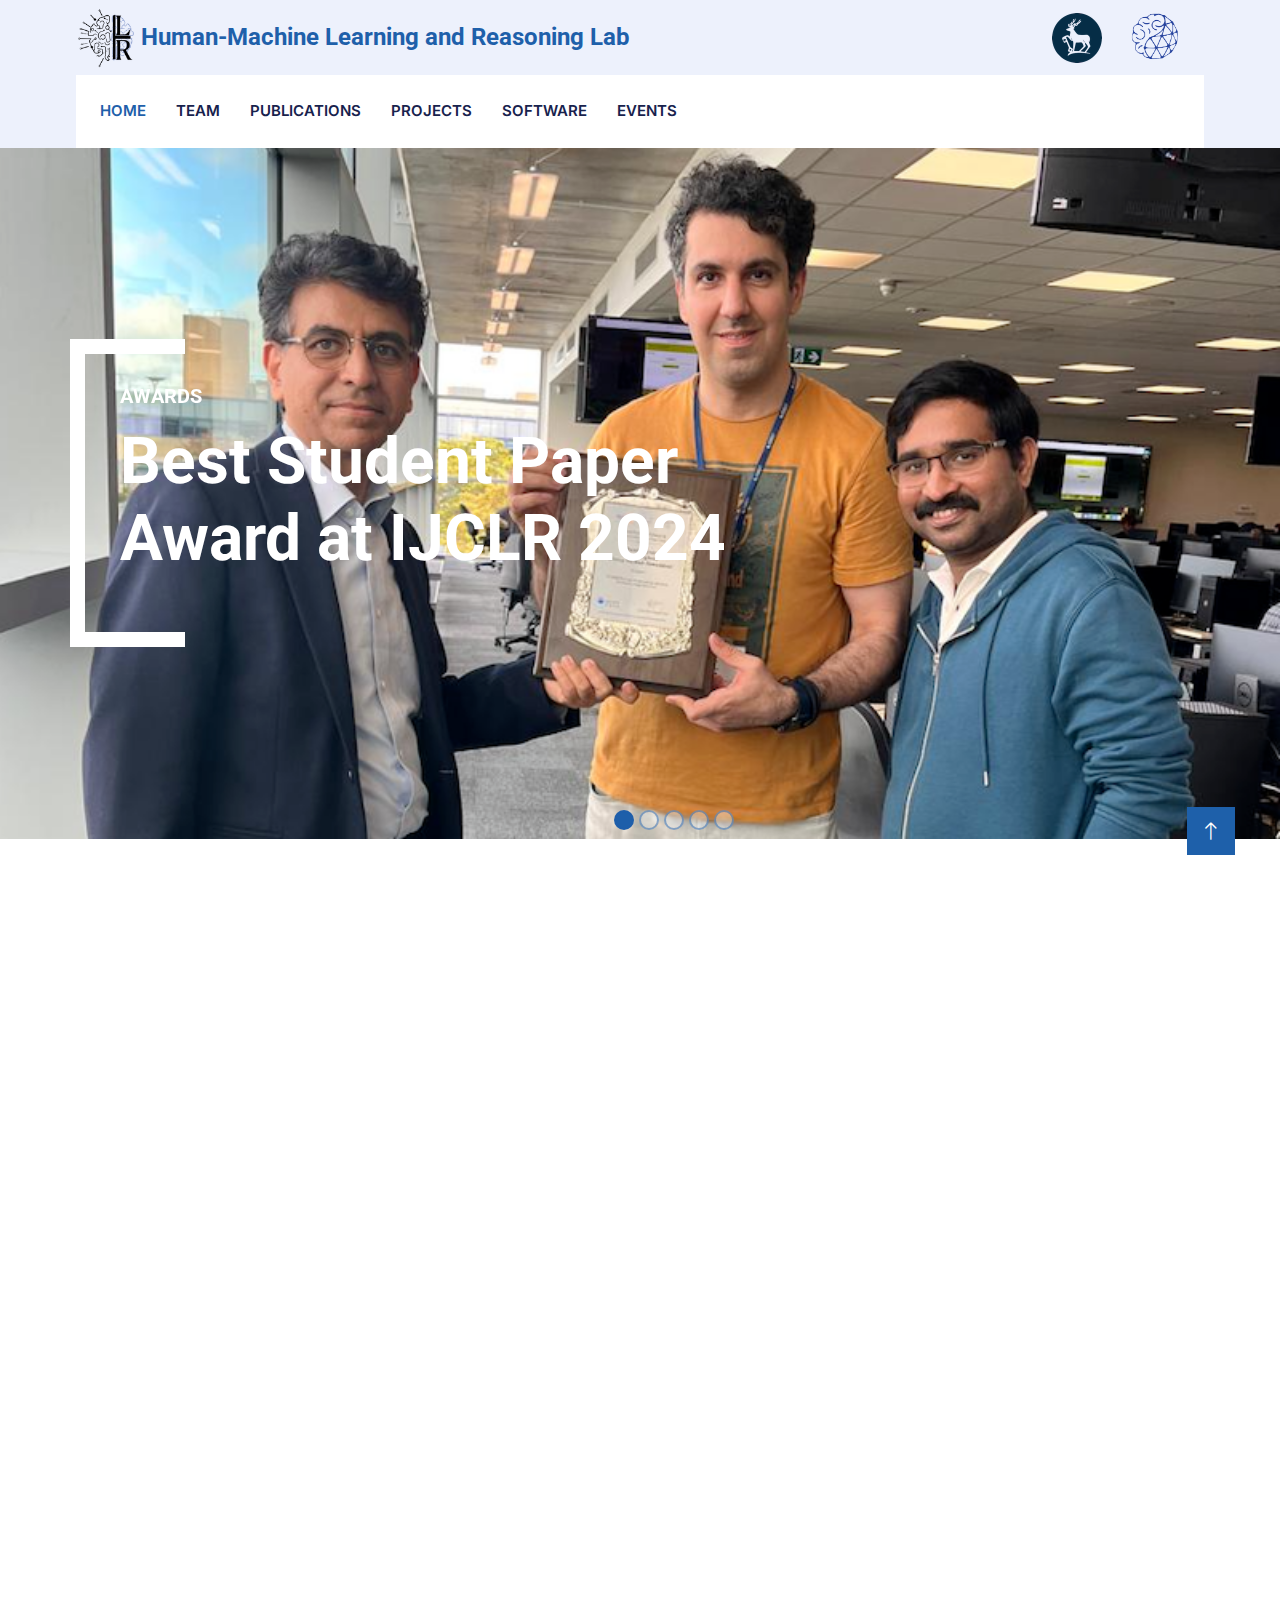
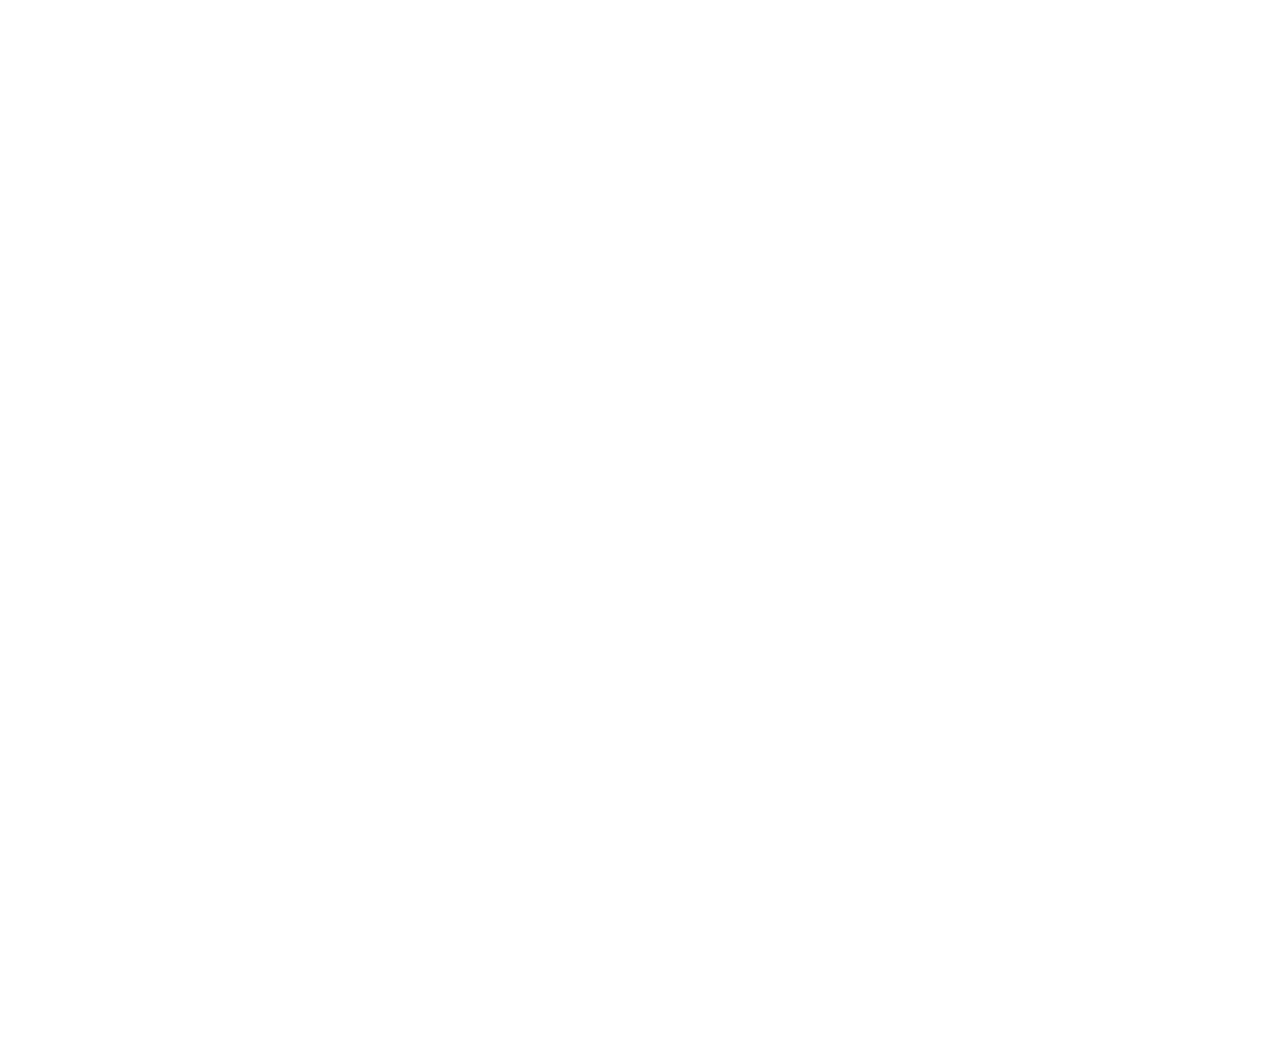
<file: index.html>
<!DOCTYPE html>
<html lang="en">

<head>
    <meta charset="utf-8">
    <title>HMLR lab</title>
    <link rel="icon" type="image/x-icon" href="img/mh-logo.ico">
    <meta content="width=device-width, initial-scale=1.0" name="viewport">
    <meta content="" name="keywords">
    <meta content="" name="description">

    <!-- Favicon -->

    <!-- Google Web Fonts -->
    <link rel="preconnect" href="https://fonts.googleapis.com">
    <link rel="preconnect" href="https://fonts.gstatic.com" crossorigin>
    <link href="https://fonts.googleapis.com/css2?family=Inter:wght@400;600&family=Roboto:wght@500;700&display=swap" rel="stylesheet">

    <!-- Icon Font Stylesheet -->
    <link href="https://cdnjs.cloudflare.com/ajax/libs/font-awesome/5.10.0/css/all.min.css" rel="stylesheet">
    <link href="https://cdn.jsdelivr.net/npm/bootstrap-icons@1.4.1/font/bootstrap-icons.css" rel="stylesheet">

    <!-- Libraries Stylesheet -->
    <link href="lib/animate/animate.min.css" rel="stylesheet">
    <link href="lib/owlcarousel/assets/owl.carousel.min.css" rel="stylesheet">
    <link href="lib/tempusdominus/css/tempusdominus-bootstrap-4.min.css" rel="stylesheet" />

    <!-- Customized Bootstrap Stylesheet -->
    <link href="css/bootstrap.min.css" rel="stylesheet">

    <!-- Template Stylesheet -->
    <link href="css/style.css" rel="stylesheet">
</head>

<body>
    <!-- Spinner Start -->
    <div id="spinner" class="show bg-white position-fixed translate-middle w-100 vh-100 top-50 start-50 d-flex align-items-center justify-content-center">
        <div class="spinner-border text-primary" style="width: 3rem; height: 3rem;" role="status">
            <span class="sr-only">Loading...</span>
        </div>
    </div>
    <!-- Spinner End -->


    <!-- Topbar Start -->
    <div class="container-fluid bg-light d-none d-lg-block">
        <div class="row align-items-center top-bar">
            <div class="col-lg-3 col-md-12 text-center text-lg-start" >
                <a href="" class="navbar-brand m-0 p-0">
                    <img src="img/mh-logo.png" style="width: 60px;vertical-align:middle;">
                    <h4 class="text-primary m-0" style="display: inline-block;vertical-align:middle;">Human-Machine Learning and Reasoning Lab</h4>
                </a>
            </div>
            <div class="col-lg-9 col-md-12 text-end">
                <div class="h-100 d-inline-flex align-items-center me-4 tool-tip">
                    <a href="https://www.surrey.ac.uk"><img src="img/uni_logo_surrey.png" style="width: 50px"></a> 
                    <span class="tooltiptext">University of Surrey</span>
                  </div>
                  <div class="h-100 d-inline-flex align-items-center me-4 tool-tip">
                    <a href="https://www.surrey.ac.uk/artificial-intelligence"><img src="img/logo_ai.png" style="width: 50px"></a> 
                    <span class="tooltiptext">Surrey AI Institute</span>
                  </div>
               
            </div>
        </div>
    </div>
    <!-- Topbar End -->
   

    <!-- Navbar Start -->
    <div class="container-fluid nav-bar bg-light">
        <nav class="navbar navbar-expand-lg navbar-light bg-white p-3 py-lg-0 px-lg-4">
            <a href="" class="navbar-brand d-flex align-items-center m-0 p-0 d-lg-none">
                <h6 class="text-primary m-0">Human-Machine Learning and Reasoning Lab</h6>
            </a>
            <button class="navbar-toggler" type="button" data-bs-toggle="collapse" data-bs-target="#navbarCollapse">
                <span class="fa fa-bars"></span>
            </button>
            <div class="collapse navbar-collapse" id="navbarCollapse">
                <div class="navbar-nav me-auto">
                    <a href="index.html" class="nav-item nav-link active">Home</a>
                    <a href="team.html" class="nav-item nav-link">Team</a>
                    <a href="publications.html" class="nav-item nav-link">Publications</a>
                    <a href="projects.html" class="nav-item nav-link">Projects</a>
                    <a href="software.html" class="nav-item nav-link">Software</a>
                    <a href="events.html" class="nav-item nav-link">Events</a>
                </div>
              
            </div>
        </nav>
    </div>
    <!-- Navbar End -->

    <!-- Carousel Start -->
    <div class="container-fluid p-0 mb-5">
        <div class="owl-carousel header-carousel position-relative">

            <div class="owl-carousel-item position-relative">
                <img class="img-fluid" src="img/ours.png" alt="">
                <div class="position-absolute top-0 start-0 w-100 h-100 d-flex align-items-center">
                    <div class="container">
                        <div class="row justify-content-start">
                            <div class="col-10 col-lg-8">
                                <h5 class="text-white text-uppercase mb-3 animated slideInDown">Awards</h5>
                                <h1 class="display-3 text-white animated slideInDown mb-4">Best Student Paper Award at IJCLR 2024</h1>
                            <!--
                                <a href="" class="btn btn-primary py-md-3 px-md-5 me-3 animated slideInLeft">Read More</a>
                            -->  
                            </div>
                        </div>
                    </div>
                </div>
            </div>
             <div class="owl-carousel-item position-relative">
                <img class="img-fluid" src="img/aqib.jpg" alt="">
                <div class="position-absolute top-0 start-0 w-100 h-100 d-flex align-items-center">
                    <div class="container">
                        <div class="row justify-content-start">
                            <div class="col-10 col-lg-8">
                                <h5 class="text-white text-uppercase mb-3 animated slideInDown">Human-Like AI</h5>
                                <h1 class="display-3 text-white animated slideInDown mb-4">One-shot learning of behavior</h1>
                                <!--
                                <a href="" class="btn btn-primary py-md-3 px-md-5 me-3 animated slideInLeft">Read More</a>
                                -->
                            </div>
                        </div>
                    </div>
                </div>
            </div>

            

            <div class="owl-carousel-item position-relative">
                <img class="img-fluid" src="img/zahra_paper.png" alt="">
                <div class="position-absolute top-0 start-0 w-100 h-100 d-flex align-items-center">
                    <div class="container">
                        <div class="row justify-content-start">
                            <div class="col-10 col-lg-8">
                                <h5 class="text-white text-uppercase mb-3 animated slideInDown">Neuro-Symbolic AI</h5>
                                <h1 class="display-3 text-white animated slideInDown mb-4">Trustworthy Traffic Sign Detection</h1>
                                <!--
                                <a href="" class="btn btn-primary py-md-3 px-md-5 me-3 animated slideInLeft">Read More</a>
                                -->
                            </div>
                        </div>
                    </div>
                </div>
            </div>

            <div class="owl-carousel-item position-relative">
                <img class="img-fluid" src="img/Microbial_Interaction_1.png" alt="">
                <div class="position-absolute top-0 start-0 w-100 h-100 d-flex align-items-center">
                    <div class="container">
                        <div class="row justify-content-start">
                            <div class="col-10 col-lg-8">
                                <h5 class="text-uppercase mb-3 animated slideInDown"  style="color: black;">Abductive Learning -PyGol</h5>
                                <h1 class="display-3 animated slideInDown mb-4" style="color: black;">Abductive learning of microbial interactions</h1>
                                <!--
                                <a href="" class="btn btn-primary py-md-3 px-md-5 me-3 animated slideInLeft">Read More</a>
                                -->
                            </div>
                        </div>
                    </div>
                </div>
            </div>
            <div class="owl-carousel-item position-relative">
                <img class="img-fluid" src="img/robots1.png" alt="">
                <div class="position-absolute top-0 start-0 w-100 h-100 d-flex align-items-center">
                    <div class="container">
                        <div class="row justify-content-start">
                            <div class="col-10 col-lg-8">
                                <h5 class="text-white text-uppercase mb-3 animated slideInDown">Human-like AI</h5>
                                <h1 class="display-3 text-white animated slideInDown mb-4">One-shot learning of obstacle avoidance</h1>
                                <!--
                                <a href="" class="btn btn-primary py-md-3 px-md-5 me-3 animated slideInLeft">Read More</a>
-->
                            </div>
                        </div>
                    </div>
                </div>
            </div>
        </div>

            <div class="dots">
                <div class="dot active" data-index="0"></div>
                <div class="dot" data-index="1"></div>
                <div class="dot" data-index="2"></div>
                <div class="dot" data-index="3"></div>
                <div class="dot" data-index="4"></div>
                
              </div>

    </div>
    <!-- Carousel End -->


    <!-- About Start -->
     <div class="container-xxl py-5">
        <div class="container">
            <div class="row g-5">
                <div class="col-lg-6 wow fadeInUp" data-wow-delay="0.1s">
                    
                    <h1 class="mb-4">Human-Machine Learning and Reasoning Lab</h1>
                    <p class="mb-4">Our multi-disciplinary research group is specialised in the development and deployment of next-generation AI algorithms through the integration of learning, reasoning and human knowledge. In particular we are interested in the theory, implementations and real-world applications of AI algorithms which can:
                        <br>
                        <ul>
                        <li>represent and incorporate human knowledge and their outcomes are explainable (Explainable and Trustworthy AI)</li>
                       <li>learn accurately and efficiently from small data (Sustainable AI)</li>
                        </ul>
                        Most current AI approaches, including deep learning, face limitations in ‘knowledge transfer’ with humans. Incorporating existing human knowledge is also challenging, and the output knowledge is often not comprehensible to humans. Research in human–machine learning and reasoning, and more broadly in Human-Like Computing (also referred to as the Third Wave of AI), aims to equip machines with human-like perception, reasoning, and learning abilities to support collaboration and communication with human beings (Fig. 1).
                         <br>
                         <br>
                        We have applied our research in the areas of trustworthy autonomous systems, explainable and knowledge-driven AI for healthcare and biology, ecology and sustainability and agriculture.
                        </p>
                </div>
                <div class="col-lg-6 pt-3" style="min-height: 600px;">
                    <div class="position-relative h-100 wow fadeInUp" data-wow-delay="0.5s">
                        
                        <img src="img/xai.png" style="margin-top: 10%;width: 100%; " alt="">
                        <p style="text-align: justify;padding: 20px;font-size: small;"><b>Fig 1</b> Perspective of human-machine knowledge transfer as variants of AI research. a) Expert Systems (1980s) with a dependence on manual encoding of human knowledge, b) Deep Learning and Big Data in which humans are excluded from the encoded knowledge and c) Human-Like Computing (HLC) in which Humans and Computers jointly develop and share knowledge [Tamaddoni-Nezhad et. al., 2021].</p>
                        <!-- <embed src="test.pdf" width="500px" height="500px" /> -->
                    </div>
                </div>
            </div>
        </div>
    </div>
    <!-- About End -->



    <!-- Service Start -->
    <div class="container-fluid py-5 px-4 px-lg-0">
        <div class="row g-0">
            <!-- <div class="col-lg-3 d-none d-lg-flex">
                <div class="d-flex align-items-center justify-content-center bg-primary w-50 h-100">
                    <h2 class="display-3 text-white m-0" style="transform: rotate(-90deg);">Latest News</h2>
                </div>
            </div> -->
            <div class="col-md-12 col-lg-9" style="margin-left: 50px;width: 90%;">
                <!-- <div class="ms-lg-5 ps-lg-5"> -->
                    <div class="text-center text-lg-start wow fadeInUp" data-wow-delay="0.1s">
                        <h6 class="text-secondary text-uppercase">Recent Updates</h6>

                    </div>
                    <div class="owl-carousel service-carousel position-relative wow fadeInUp" data-wow-delay="0.1s">
                        <div class="bg-light p-4">
                            <h6>Sep/2025</h6>
                            <h4 class="mb-3">Surrey is hosting IJCLR 2025 conference</h4>
                            <img src="img/news/news1.png">
                            <br>
                            <p>The 5th International Joint Conference on Learning and Reasoning (IJCLR) will be held at University of Surrey, Guildford, UK, 12-14 September 2025.
                                <br>
                                <a href="https://ijclr2025.pages.surrey.ac.uk">ijclr2025.surrey.ac.uk</a>
                            </p>
                            <br><br><br><br>
                            <a href="https://ijclr2025.pages.surrey.ac.uk" class="btn bg-white text-primary w-100 mt-2">Read More<i class="fa fa-arrow-right text-secondary ms-2"></i></a>
            
                        </div>
                       
                        <div class="bg-light p-4">
                            <h6>Sep/2024</h6>
                            <h4 class="mb-3">Best Student Paper Award</h4>
                            <img src="img/news/news2.jpg">
                            <br>
                            <p>Daniel's paper at IJCLR 2024 received Best Student Paper Award.</p>
                            <a href="" class="btn bg-white text-primary w-100 mt-2">Read More<i class="fa fa-arrow-right text-secondary ms-2"></i></a>
                        </div>

                        <div class="bg-light p-4">
                            <h6>Nov/2024</h6>
                            <h4 class="mb-3">The Royal Society Poster Presentation</h4>
                            <img src="img/news/news4.jpg">
                            <br>
                            <p>Daniel's poster was selected for presentation at the Royal Society.</p>
                            <a href="posters/Neuro_Symbolic_Fundus_Poster_RS2024.pdf" class="btn bg-white text-primary w-100 mt-2">Read More<i class="fa fa-arrow-right text-secondary ms-2"></i></a>
                        </div>

                        <div class="bg-light p-4">
                            <h6>Nov/2024</h6>
                            <h4 class="mb-3">CS Poster Competition Award</h4>
                            <img src="img/news/news3.jpg">
                            <br>
                            <p>Zahra's poster wins an award at the Computer Science poster competetion.</p>

                            <a href="posters/Trustworthy_Autonumous_Vehicles_Poster_CS2024.pdf" class="btn bg-white text-primary w-100 mt-2">Read More<i class="fa fa-arrow-right text-secondary ms-2"></i></a>
                        </div>

                        <div class="bg-light p-4">
                            <h6>Sep/2024</h6>
                            <h4 class="mb-3">IEEE ITS</h4>
                            <img src="img/news/news6.jpg">
                            <br>
                            <p>Zahra's paper at IEEE ITS.</p>
                            <br><br><br><br><br>
                            <a href="pdfs/Trustworthy_Vision_IEEE_ITSC.pdf" class="btn bg-white text-primary w-100 mt-2">Read More<i class="fa fa-arrow-right text-secondary ms-2"></i></a>
                        </div>
                        
                        <div class="bg-light p-4">
                            <h6>Sep/2024</h6>
                            <h4 class="mb-3">IJCLR 2024 at Nanjing</h4>
                            <a href="eventsgallery.html">
                            <img src="img/news/news5.jpg">
                            </a>
                            <br>
                            <p>6 papers from our group were selected for presentation and publication at  IJCLR 2024.</p>
                            <br><br><br><br>
                            <a href="https://www.lamda.nju.edu.cn/ijclr24/program/index.html" class="btn bg-white text-primary w-100 mt-2">Read More<i class="fa fa-arrow-right text-secondary ms-2"></i></a>
                        </div>
                    </div>
                <!-- </div> -->
            </div>
        </div>
    </div>
    <!-- Service End -->


    <!-- Team Start -->
   
    <!-- Team End -->


    <!-- Booking Start -->
    
    <!-- Booking End -->


    <!-- Footer Start -->
    <div class="container-fluid bg-dark text-light footer pt-5 mt-5 wow fadeIn" data-wow-delay="0.1s">
        <div class="container py-1">
            <div class="row g-1">
                <div class="col-lg-5 col-md-6">
                    <h4 class="text-light mb-4">Address</h4>
                    <p class="mb-2"><i class="fa fa-map-marker-alt me-3"></i>School of Computer Science and Electronic Engineering</p>
<!--                     <p class="mb-2"><i class="fa fa-phone-alt me-3"></i>+44 (0)1483 682353</p> -->
                    <p class="mb-2"><i class="fa fa-envelope me-3"></i>a.tamaddoni-nezhad@surrey.ac.uk</p>
                   
                </div>
               
            </div>
        </div>
       
    </div>
    <!-- Footer End -->


    <!-- Back to Top -->
    <a href="#" class="btn btn-lg btn-primary btn-lg-square rounded-0 back-to-top"><i class="bi bi-arrow-up"></i></a>


    <!-- JavaScript Libraries -->
    <script src="https://code.jquery.com/jquery-3.4.1.min.js"></script>
    <script src="https://cdn.jsdelivr.net/npm/bootstrap@5.0.0/dist/js/bootstrap.bundle.min.js"></script>
    <script src="lib/wow/wow.min.js"></script>
    <script src="lib/easing/easing.min.js"></script>
    <script src="lib/waypoints/waypoints.min.js"></script>
    <script src="lib/counterup/counterup.min.js"></script>
    <script src="lib/owlcarousel/owl.carousel.js"></script>
    <script src="lib/tempusdominus/js/moment.min.js"></script>
    <script src="lib/tempusdominus/js/moment-timezone.min.js"></script>
    <script src="lib/tempusdominus/js/tempusdominus-bootstrap-4.min.js"></script>

    <!-- Template Javascript -->
    <script src="js/main.js"></script>
</body>

</html>
</file>
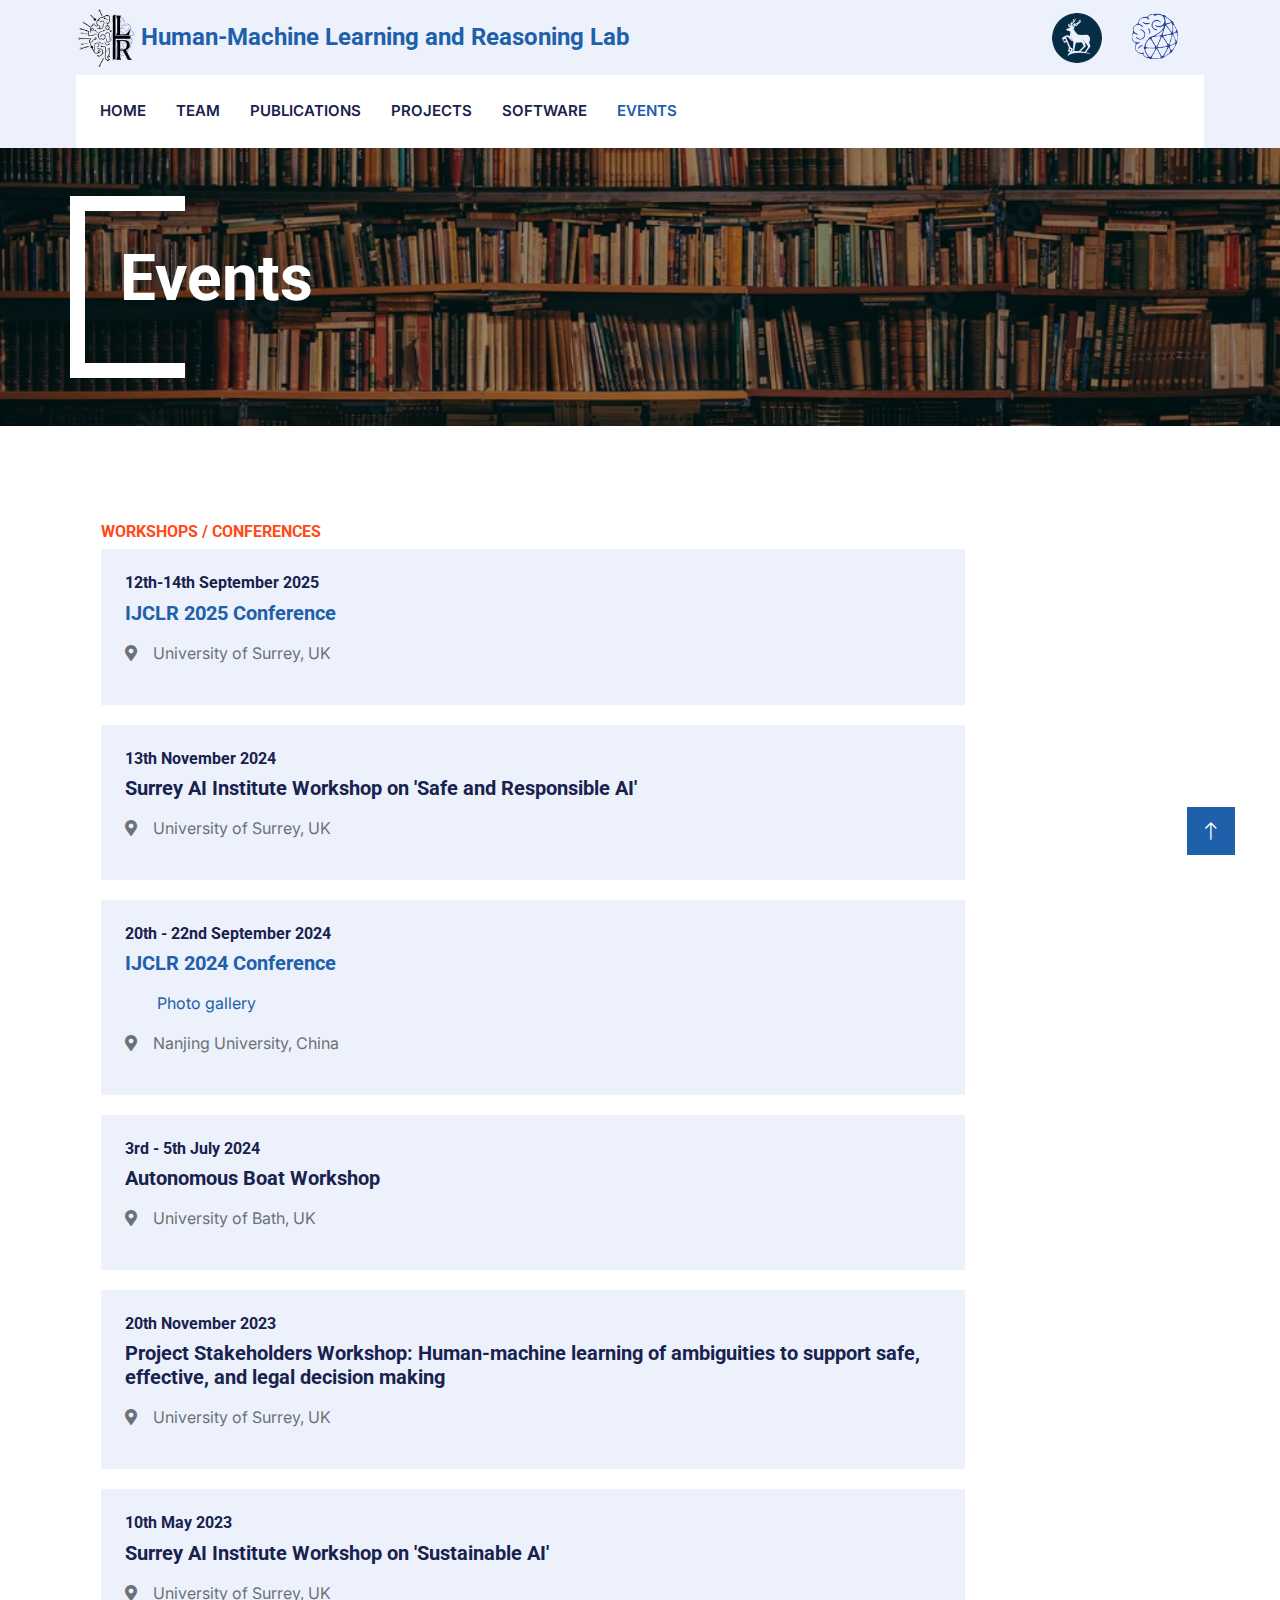
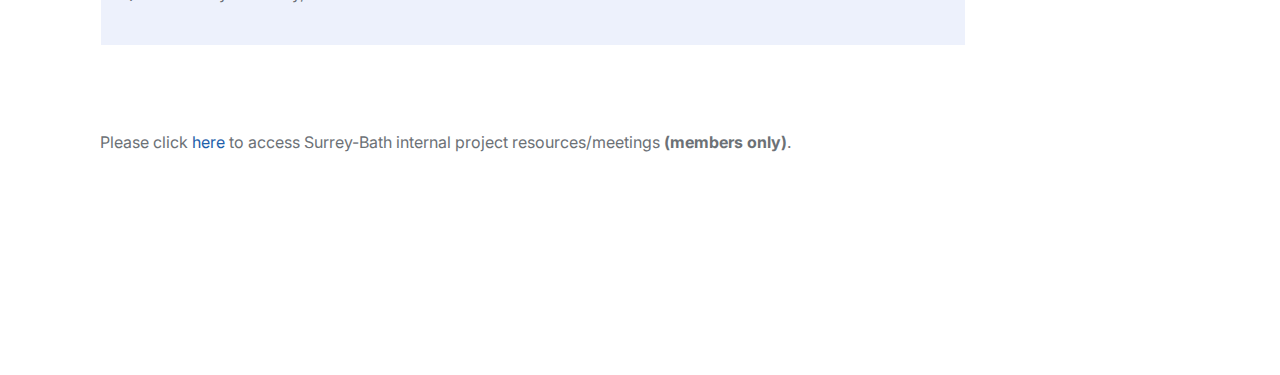
<file: events.html>
<!DOCTYPE html>
<html lang="en">

<head>
    <meta charset="utf-8">
    <title>HMLR lab</title>
    <link rel="icon" type="image/x-icon" href="img/mh-logo.ico">
    <meta content="width=device-width, initial-scale=1.0" name="viewport">
    <meta content="" name="keywords">
    <meta content="" name="description">

    <!-- Favicon -->
    

    <!-- Google Web Fonts -->
    <link rel="preconnect" href="https://fonts.googleapis.com">
    <link rel="preconnect" href="https://fonts.gstatic.com" crossorigin>
    <link href="https://fonts.googleapis.com/css2?family=Inter:wght@400;600&family=Roboto:wght@500;700&display=swap" rel="stylesheet">

    <!-- Icon Font Stylesheet -->
    <link href="https://cdnjs.cloudflare.com/ajax/libs/font-awesome/5.10.0/css/all.min.css" rel="stylesheet">
    <link href="https://cdn.jsdelivr.net/npm/bootstrap-icons@1.4.1/font/bootstrap-icons.css" rel="stylesheet">

    <!-- Libraries Stylesheet -->
    <link href="lib/animate/animate.min.css" rel="stylesheet">
    <link href="lib/owlcarousel/assets/owl.carousel.min.css" rel="stylesheet">
    <link href="lib/tempusdominus/css/tempusdominus-bootstrap-4.min.css" rel="stylesheet" />

    <!-- Customized Bootstrap Stylesheet -->
    <link href="css/bootstrap.min.css" rel="stylesheet">

    <!-- Template Stylesheet -->
    <link href="css/style.css" rel="stylesheet">
</head>

<body>
    <!-- Spinner Start -->
    <div id="spinner" class="show bg-white position-fixed translate-middle w-100 vh-100 top-50 start-50 d-flex align-items-center justify-content-center">
        <div class="spinner-border text-primary" style="width: 3rem; height: 3rem;" role="status">
            <span class="sr-only">Loading...</span>
        </div>
    </div>
    <!-- Spinner End -->


    <!-- Topbar Start -->
    <div class="container-fluid bg-light d-none d-lg-block">
        <div class="row align-items-center top-bar">
            <div class="col-lg-3 col-md-12 text-center text-lg-start">
                <a href="" class="navbar-brand m-0 p-0">
                    <img src="img/mh-logo.png" style="width: 60px;vertical-align:middle;">
                    <h4 class="text-primary m-0" style="display: inline-block;vertical-align:middle;">Human-Machine Learning and Reasoning Lab</h4>
                </a>
            </div>
            <div class="col-lg-9 col-md-12 text-end">
                <div class="h-100 d-inline-flex align-items-center me-4 tool-tip">
                    <a href="https://www.surrey.ac.uk"><img src="img/uni_logo_surrey.png" style="width: 50px"></a> 
                    <span class="tooltiptext">University of Surrey</span>
                  </div>
                  <div class="h-100 d-inline-flex align-items-center me-4 tool-tip">
                    <a href="https://www.surrey.ac.uk/artificial-intelligence"><img src="img/logo_ai.png" style="width: 50px"></a> 
                    <span class="tooltiptext">Surrey AI Institute</span>
                  </div>
               
            </div>
        </div>
    </div>
    <!-- Topbar End -->


    <!-- Navbar Start -->
    <div class="container-fluid nav-bar bg-light">
        <nav class="navbar navbar-expand-lg navbar-light bg-white p-3 py-lg-0 px-lg-4">
            <a href="" class="navbar-brand d-flex align-items-center m-0 p-0 d-lg-none">
                <h6 class="text-primary m-0">Human-Machine Learning and Reasoning Lab</h6>
            </a>
            <button class="navbar-toggler" type="button" data-bs-toggle="collapse" data-bs-target="#navbarCollapse">
                <span class="fa fa-bars"></span>
            </button>
            <div class="collapse navbar-collapse" id="navbarCollapse">
                <div class="navbar-nav me-auto">
                    <a href="index.html" class="nav-item nav-link">Home</a>
                    <a href="team.html" class="nav-item nav-link">Team</a>
                    <a href="publications.html" class="nav-item nav-link">Publications</a>
                    <a href="projects.html" class="nav-item nav-link">Projects</a>
                    <a href="software.html" class="nav-item nav-link">Software</a>
                    <a href="events.html" class="nav-item nav-link active">Events</a>
                </div>
            
            </div>
        </nav>
    </div>
    <!-- Navbar End -->


    <!-- Page Header Start -->
    <div class="container-fluid page-header mb-5 py-5">
        <div class="container">
            <h1 class="display-3 text-white mb-3 animated slideInDown">Events</h1>
        </div>
    </div>
     <!-- Service Start -->
     <div class="container-fluid py-5 px-4 px-lg-0">
        <div class="row g-0">
            
            <div class="col-md-12 col-lg-9"  style="margin-left: 5px;">
                <div class="ms-lg-5 ps-lg-5">
                    <div class="text-center text-lg-start wow fadeInUp" data-wow-delay="0.1s">
                        <h6 class="text-secondary text-uppercase">Workshops / Conferences</h6>
                    </div>
                    <div>
                        <div class="bg-light p-4">
                            <h6>12th-14th September 2025</h6>
                            <a href="https://ijclr2025.surrey.ac.uk"><h5 class="mb-3" style="color: #1E60AA;">IJCLR 2025 Conference</h5></a>
                            <p><i class="fa fa-map-marker-alt me-3"></i>University of Surrey, UK</p>
                        </div>
                        <div style="padding: 10px;"></div>
                        <div class="bg-light p-4">
                            <h6>13th November 2024</h6>
                            <h5 class="mb-3">Surrey AI Institute Workshop on 'Safe and Responsible AI'</h5>
                            <p><i class="fa fa-map-marker-alt me-3"></i>University of Surrey, UK</p>
                        </div>
                        <div style="padding: 10px;"></div>
                         <div class="bg-light p-4">
                            <h6>20th - 22nd September 2024</h6>
                            <a href="https://www.lamda.nju.edu.cn/ijclr24/"><h5 class="mb-3"  style="color: #1E60AA;">IJCLR 2024 Conference</h5></a>
                                <p><a href="eventsgallery.html"><i class="far fa-photo-video me-3"></i>Photo gallery</a></p>
                            <p><i class="fa fa-map-marker-alt me-3"></i>Nanjing University, China</p>
                        </div>
                        <div style="padding: 10px;"></div>
                        <div class="bg-light p-4">
                            <h6>3rd - 5th July 2024</h6>
                            <h5 class="mb-3">Autonomous Boat Workshop</h5>
                            <p><i class="fa fa-map-marker-alt me-3"></i>University of Bath, UK</p>
                        </div>
                        <div style="padding: 10px;"></div>
                        <div class="bg-light p-4">
                            <h6>20th November 2023</h6>
                            <h5 class="mb-3">Project Stakeholders Workshop: Human-machine learning of ambiguities to support safe, effective, and legal decision making</h4>
                            <p><i class="fa fa-map-marker-alt me-3"></i>University of Surrey, UK</p>
                        </div>
                        <div style="padding: 10px;"></div>
                        <div class="bg-light p-4">
                            <h6>10th May 2023</h6>
                            <h5 class="mb-3">Surrey AI Institute Workshop on 'Sustainable AI'</h5>
                            <p><i class="fa fa-map-marker-alt me-3"></i>University of Surrey, UK</p>
                        </div>
                    </div>
                </div>
            </div>
        </div>
    </div>
    <!-- Service End -->
    <div style="padding-top:10px;padding-left: 100px;padding-right: 100px;">
        <div class="text-center text-lg-start wow fadeInUp" data-wow-delay="0.1s">
            <h6 class="text-secondary text-uppercase">Project meetings</h6>
        </div>
        Please click <a href="https://surreyac.sharepoint.com/sites/EPSRCProjectHuman-MachineLearningofAmbiguities/Shared%20Documents/Forms/AllItems.aspx?csf=1&web=1&e=mDN0BP&CID=f1afa7a1%2Da780%2D4033%2D8ef9%2D77feaae12a27&FolderCTID=0x0120003141B7786F589E439B090836A120E28D&id=%2Fsites%2FEPSRCProjectHuman%2DMachineLearningofAmbiguities%2FShared%20Documents%2FGeneral%2FWorkshops%20%26%20Meetings">here</a> 
        to access Surrey-Bath internal project resources/meetings <b>(members only)</b>.
    </div>
    
    <div class="container-fluid bg-dark text-light footer pt-5 mt-5 wow fadeIn" data-wow-delay="0.1s">
        <div class="container py-1">
            <div class="row g-1">
                <div class="col-lg-5 col-md-6">
                    <h4 class="text-light mb-4">Address</h4>
                    <p class="mb-2"><i class="fa fa-map-marker-alt me-3"></i>School of Computer Science and Electronic Engineering</p>
<!--                     <p class="mb-2"><i class="fa fa-phone-alt me-3"></i>+44 (0)1483 682353</p> -->
                    <p class="mb-2"><i class="fa fa-envelope me-3"></i>a.tamaddoni-nezhad@surrey.ac.uk</p>
                   
                </div>
               
            </div>
        </div>
       
    </div>
    <!-- Footer End -->


    <!-- Back to Top -->
    <a href="#" class="btn btn-lg btn-primary btn-lg-square rounded-0 back-to-top"><i class="bi bi-arrow-up"></i></a>


    <!-- JavaScript Libraries -->
    <script src="https://code.jquery.com/jquery-3.4.1.min.js"></script>
    <script src="https://cdn.jsdelivr.net/npm/bootstrap@5.0.0/dist/js/bootstrap.bundle.min.js"></script>
    <script src="lib/wow/wow.min.js"></script>
    <script src="lib/easing/easing.min.js"></script>
    <script src="lib/waypoints/waypoints.min.js"></script>
    <script src="lib/counterup/counterup.min.js"></script>
    <script src="lib/owlcarousel/owl.carousel.min.js"></script>
    <script src="lib/tempusdominus/js/moment.min.js"></script>
    <script src="lib/tempusdominus/js/moment-timezone.min.js"></script>
    <script src="lib/tempusdominus/js/tempusdominus-bootstrap-4.min.js"></script>

    <!-- Template Javascript -->
    <script src="js/main.js"></script>
</body>

</html>
</file>
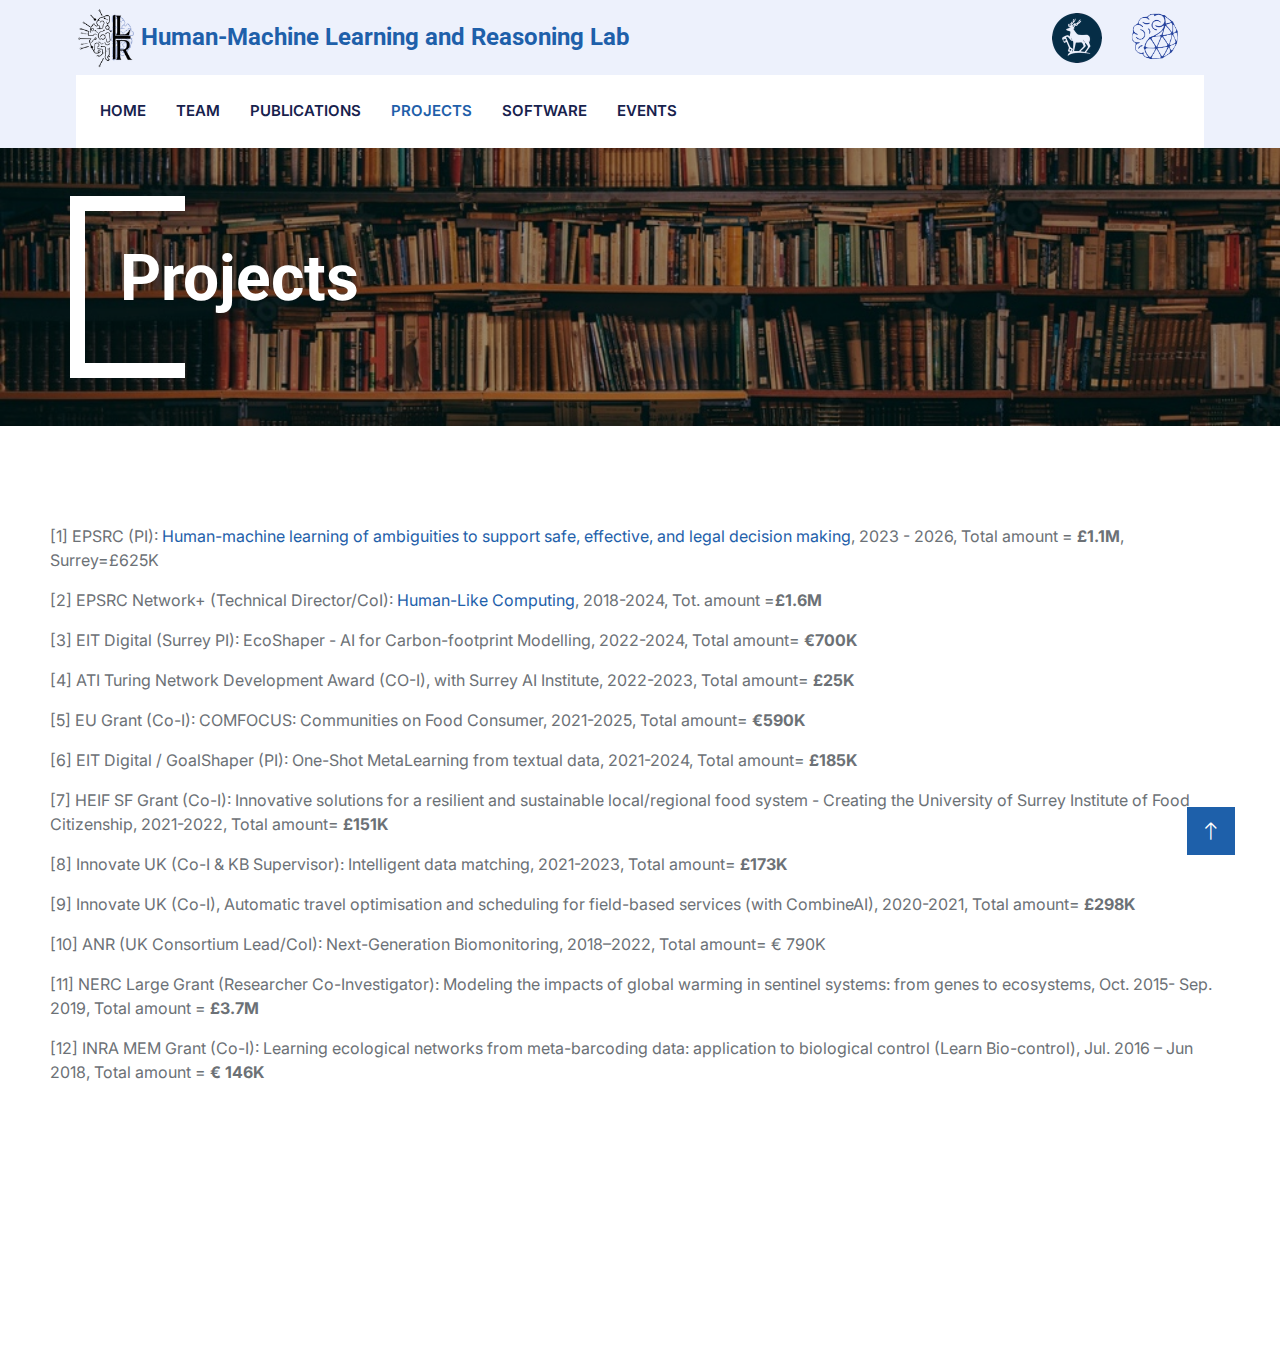
<file: projects.html>
<!DOCTYPE html>
<html lang="en">

<head>
    <meta charset="utf-8">
    <title>HMLR lab</title>
    <link rel="icon" type="image/x-icon" href="img/mh-logo.ico">
    <meta content="width=device-width, initial-scale=1.0" name="viewport">
    <meta content="" name="keywords">
    <meta content="" name="description">

    <!-- Favicon -->
    

    <!-- Google Web Fonts -->
    <link rel="preconnect" href="https://fonts.googleapis.com">
    <link rel="preconnect" href="https://fonts.gstatic.com" crossorigin>
    <link href="https://fonts.googleapis.com/css2?family=Inter:wght@400;600&family=Roboto:wght@500;700&display=swap" rel="stylesheet">

    <!-- Icon Font Stylesheet -->
    <link href="https://cdnjs.cloudflare.com/ajax/libs/font-awesome/5.10.0/css/all.min.css" rel="stylesheet">
    <link href="https://cdn.jsdelivr.net/npm/bootstrap-icons@1.4.1/font/bootstrap-icons.css" rel="stylesheet">

    <!-- Libraries Stylesheet -->
    <link href="lib/animate/animate.min.css" rel="stylesheet">
    <link href="lib/owlcarousel/assets/owl.carousel.min.css" rel="stylesheet">
    <link href="lib/tempusdominus/css/tempusdominus-bootstrap-4.min.css" rel="stylesheet" />

    <!-- Customized Bootstrap Stylesheet -->
    <link href="css/bootstrap.min.css" rel="stylesheet">

    <!-- Template Stylesheet -->
    <link href="css/style.css" rel="stylesheet">

    <style type="text/css">
        body {
          counter-reset: section;      
        }
        .pp:before {
          counter-increment: section;        
          content: "[" counter(section) "]"; 
        }
        </style>

</head>

<body>
    <!-- Spinner Start -->
    <div id="spinner" class="show bg-white position-fixed translate-middle w-100 vh-100 top-50 start-50 d-flex align-items-center justify-content-center">
        <div class="spinner-border text-primary" style="width: 3rem; height: 3rem;" role="status">
            <span class="sr-only">Loading...</span>
        </div>
    </div>
    <!-- Spinner End -->


    <!-- Topbar Start -->
    <div class="container-fluid bg-light d-none d-lg-block">
        <div class="row align-items-center top-bar">
            <div class="col-lg-3 col-md-12 text-center text-lg-start">
                <a href="" class="navbar-brand m-0 p-0">
                    <img src="img/mh-logo.png" style="width: 60px;vertical-align:middle;">
                    <h4 class="text-primary m-0" style="display: inline-block;vertical-align:middle;">Human-Machine Learning and Reasoning Lab</h4>
                </a>
            </div>
            <div class="col-lg-9 col-md-12 text-end">
                <div class="h-100 d-inline-flex align-items-center me-4 tool-tip">
                    <a href="https://www.surrey.ac.uk"><img src="img/uni_logo_surrey.png" style="width: 50px"></a> 
                    <span class="tooltiptext">University of Surrey</span>
                  </div>
                  <div class="h-100 d-inline-flex align-items-center me-4 tool-tip">
                    <a href="https://www.surrey.ac.uk/artificial-intelligence"><img src="img/logo_ai.png" style="width: 50px"></a> 
                    <span class="tooltiptext">Surrey AI Institute</span>
                  </div>
               
            </div>
        </div>
    </div>
    <!-- Topbar End -->


    <!-- Navbar Start -->
    <div class="container-fluid nav-bar bg-light">
        <nav class="navbar navbar-expand-lg navbar-light bg-white p-3 py-lg-0 px-lg-4">
            <a href="" class="navbar-brand d-flex align-items-center m-0 p-0 d-lg-none">
                <h6 class="text-primary m-0">Human-Machine Learning and Reasoning Lab</h6>
            </a>
            <button class="navbar-toggler" type="button" data-bs-toggle="collapse" data-bs-target="#navbarCollapse">
                <span class="fa fa-bars"></span>
            </button>
            <div class="collapse navbar-collapse" id="navbarCollapse">
                <div class="navbar-nav me-auto">
                    <a href="index.html" class="nav-item nav-link">Home</a>
                    <a href="team.html" class="nav-item nav-link">Team</a>
                    <a href="publications.html" class="nav-item nav-link">Publications</a>
                    <a href="projects.html" class="nav-item nav-link active">Projects</a>
                    <a href="software.html" class="nav-item nav-link">Software</a>
                    <a href="events.html" class="nav-item nav-link">Events</a>
                </div>
                
            </div>
        </nav>
    </div>
    <!-- Navbar End -->


    <!-- Page Header Start -->
    <div class="container-fluid page-header mb-5 py-5">
        <div class="container">
            <h1 class="display-3 text-white mb-3 animated slideInDown">Projects</h1>
           
        </div>
    </div>
    <!-- Page Header End -->


    <!-- Service Start -->
    <div style="padding: 50px;">
   <p class="pp">
  	EPSRC (PI):<a href="https://hmlr-lab.github.io/epsrc-hmla/index.html"> Human-machine learning of ambiguities to support safe, effective, and legal decision making</a>, 2023 - 2026, Total amount = <b>£1.1M</b>, Surrey=£625K
</p>
<!-- <p class="pp">
    Leverhulme Trust (Lead for Theme-6):<a href="https://www.surrey.ac.uk/fees-and-funding/studentships/leverhulme-doctoral-scholarship-ai-enabled-digital-accessibility-ada"> Doctoral Scholarships Network for AI-Enabled Digital Accessibility (ADA)</a>, 2024-2032, Total amount = <b>£2.15M</b>
</p> -->
    <p class="pp">
    EPSRC Network+ (Technical Director/CoI): <a href="http://hlc.doc.ic.ac.uk/">Human-Like Computing</a>, 2018-2024, Tot. amount =<b>£1.6M</b> 
</p>
    <p class="pp">
    EIT Digital (Surrey PI): EcoShaper - AI for Carbon-footprint Modelling, 2022-2024, Total amount= <b>€700K</b>
</p>
    <p class="pp">
    ATI Turing Network Development Award (CO-I), with Surrey AI Institute, 2022-2023, Total amount= <b>£25K</b>
</p>
    <p class="pp">
    EU Grant (Co-I): COMFOCUS: Communities on Food Consumer, 2021-2025, Total amount= <b>€590K</b>
    
</p><p class="pp">
    EIT Digital / GoalShaper (PI): One-Shot MetaLearning from textual data, 2021-2024, Total amount= <b>£185K</b>
</p>
    <p class="pp">
    HEIF SF Grant (Co-I): Innovative solutions for a resilient and sustainable local/regional food system - Creating the University of Surrey Institute of Food Citizenship, 2021-2022, Total amount= <b>£151K</b>
</p>
    <p class="pp">
    Innovate UK (Co-I & KB Supervisor): Intelligent data matching, 2021-2023, Total amount= <b>£173K</b>
</p>
    <p class="pp">
    Innovate UK (Co-I), Automatic travel optimisation and scheduling for field-based services (with CombineAI), 2020-2021, Total amount= <b>£298K</b>
</p>
    <p class="pp">
    ANR (UK Consortium Lead/CoI): Next-Generation Biomonitoring, 2018–2022, Total amount= <b></b>€ 790K
</p>
    <p class="pp">
    NERC Large Grant (Researcher Co-Investigator): Modeling the impacts of global warming in sentinel systems: from genes to ecosystems, Oct. 2015- Sep. 2019, Total amount = <b>£3.7M</b>
</p>
    <p class="pp">
    INRA MEM Grant (Co-I): Learning ecological networks from meta-barcoding data: application to biological control (Learn Bio-control), Jul. 2016 – Jun 2018, Total amount = <b>€ 146K</b>
    </p>
    
     </p>
</div>
    <!-- Booking End -->


    <!-- Testimonial Start -->
    
    <!-- Testimonial End -->
        

    <!-- Footer Start -->
    <div class="container-fluid bg-dark text-light footer pt-5 mt-5 wow fadeIn" data-wow-delay="0.1s">
        <div class="container py-1">
            <div class="row g-1">
                <div class="col-lg-5 col-md-6">
                    <h4 class="text-light mb-4">Address</h4>
                    <p class="mb-2"><i class="fa fa-map-marker-alt me-3"></i>School of Computer Science and Electronic Engineering</p>
<!--                     <p class="mb-2"><i class="fa fa-phone-alt me-3"></i>+44 (0)1483 682353</p> -->
                    <p class="mb-2"><i class="fa fa-envelope me-3"></i>a.tamaddoni-nezhad@surrey.ac.uk</p>
                   
                </div>
               
            </div>
        </div>
       
    </div>
    <!-- Footer End -->


    <!-- Back to Top -->
    <a href="#" class="btn btn-lg btn-primary btn-lg-square rounded-0 back-to-top"><i class="bi bi-arrow-up"></i></a>


    <!-- JavaScript Libraries -->
    <script src="https://code.jquery.com/jquery-3.4.1.min.js"></script>
    <script src="https://cdn.jsdelivr.net/npm/bootstrap@5.0.0/dist/js/bootstrap.bundle.min.js"></script>
    <script src="lib/wow/wow.min.js"></script>
    <script src="lib/easing/easing.min.js"></script>
    <script src="lib/waypoints/waypoints.min.js"></script>
    <script src="lib/counterup/counterup.min.js"></script>
    <script src="lib/owlcarousel/owl.carousel.min.js"></script>
    <script src="lib/tempusdominus/js/moment.min.js"></script>
    <script src="lib/tempusdominus/js/moment-timezone.min.js"></script>
    <script src="lib/tempusdominus/js/tempusdominus-bootstrap-4.min.js"></script>

    <!-- Template Javascript -->
    <script src="js/main.js"></script>
</body>

</html>
</file>
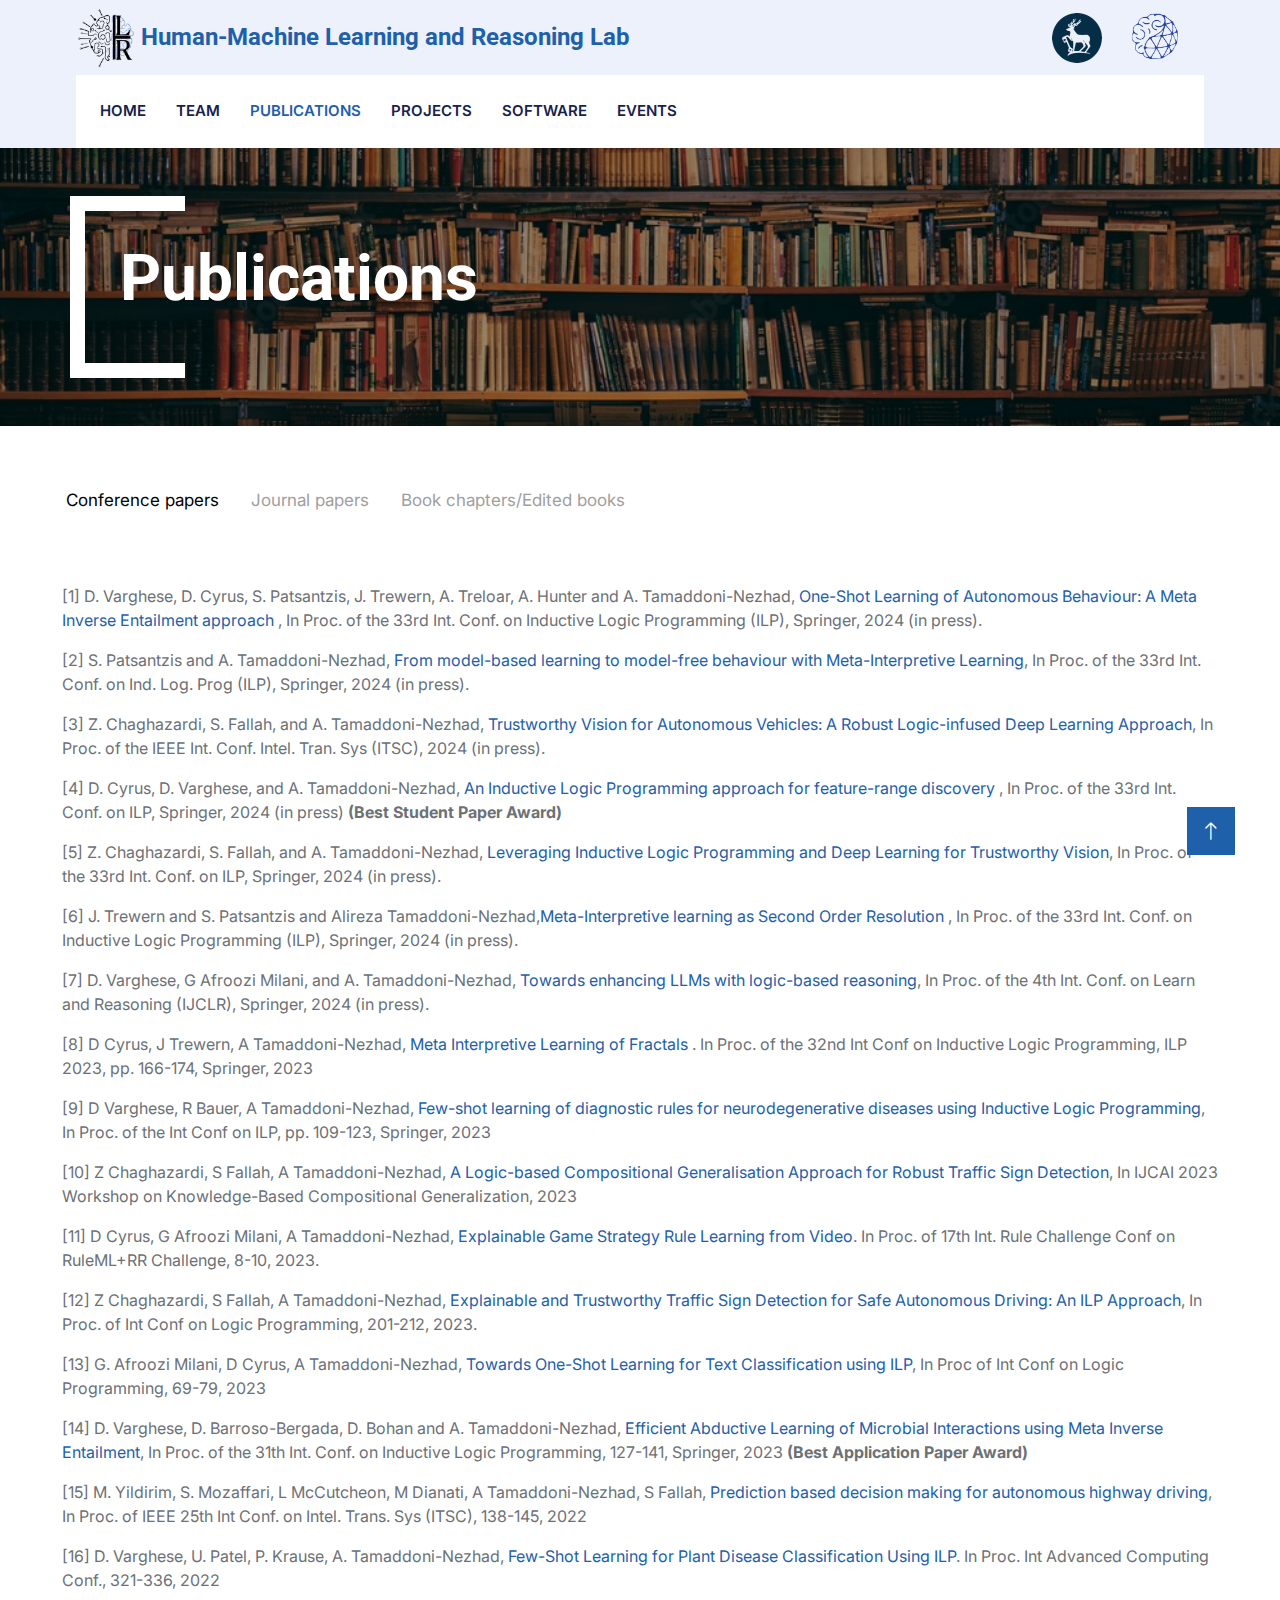
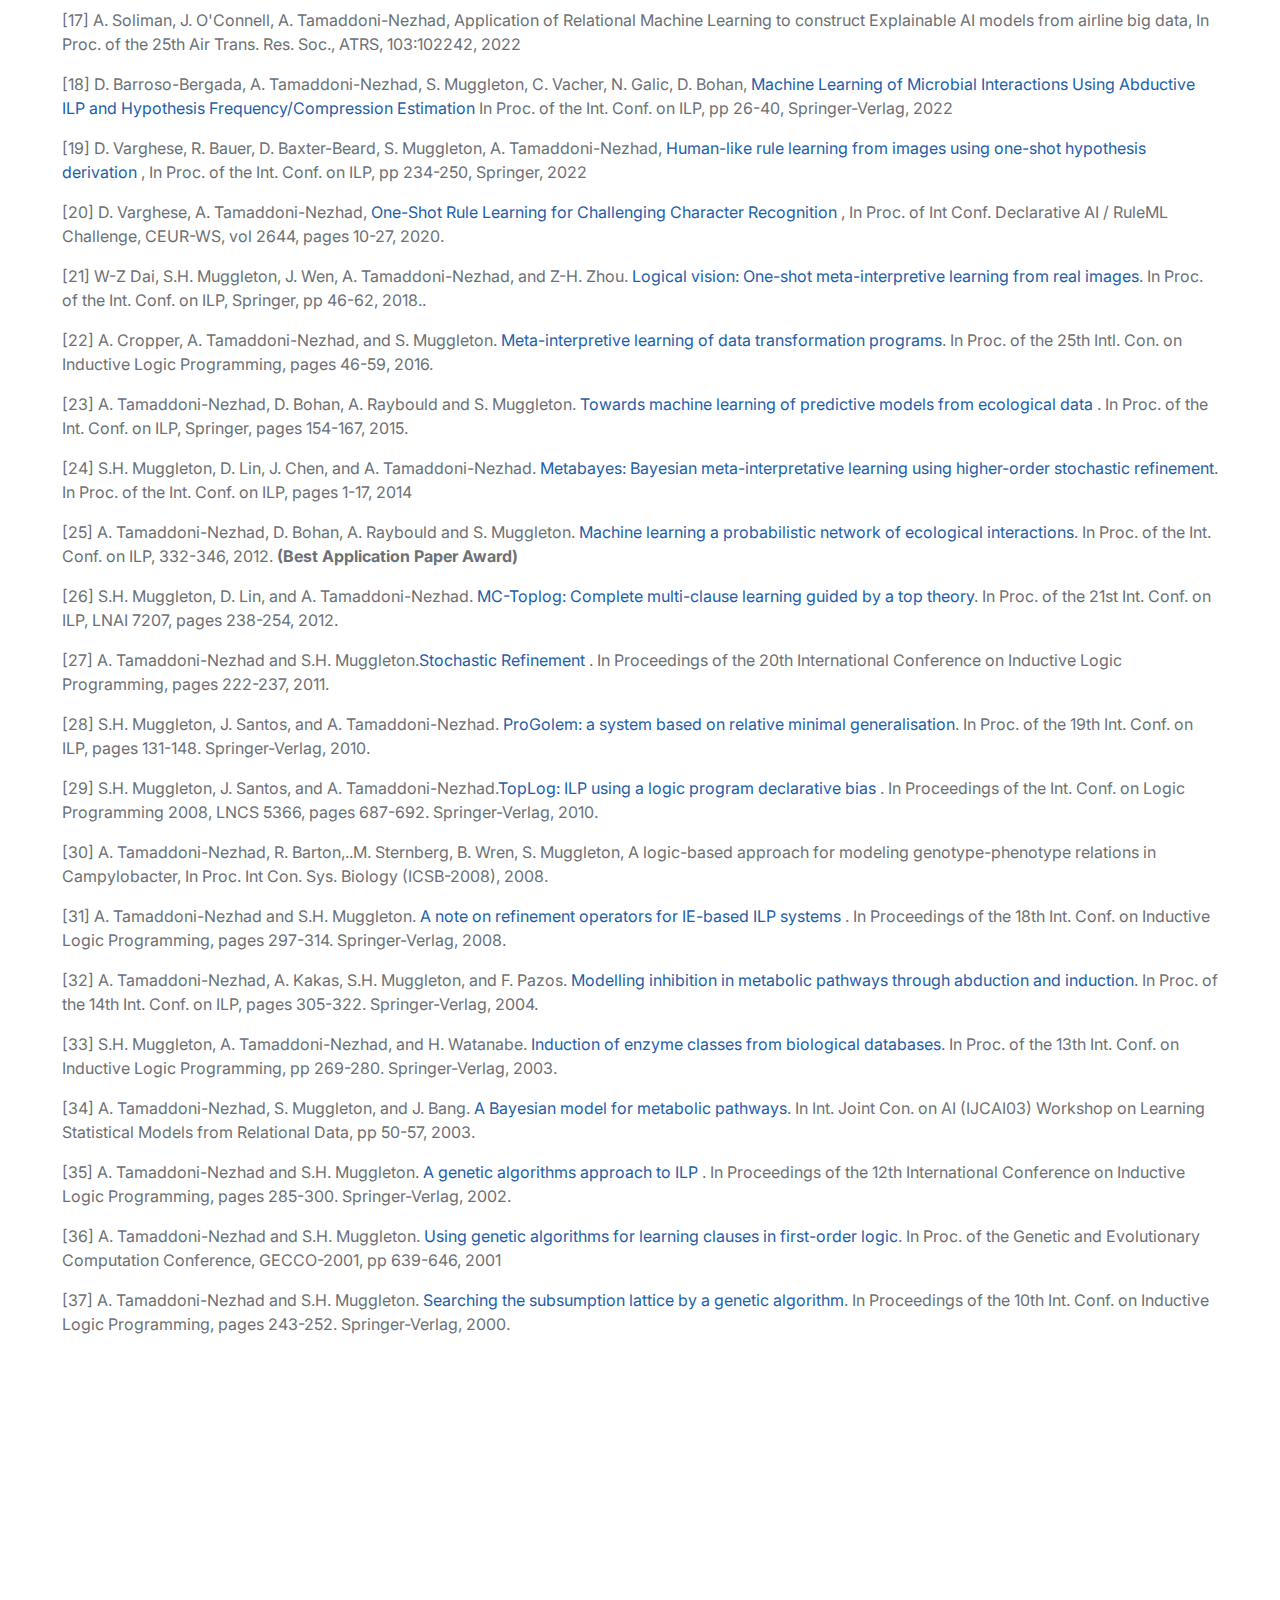
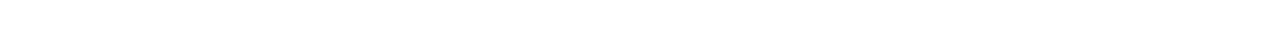
<file: publications.html>
<!DOCTYPE html>
<html lang="en">

<head>
    <meta charset="utf-8">
    <title>HMLR lab</title>
    <link rel="icon" type="image/x-icon" href="img/mh-logo.ico">
    <meta content="width=device-width, initial-scale=1.0" name="viewport">
    <meta content="" name="keywords">
    <meta content="" name="description">

    <!-- Favicon -->
    

    <!-- Google Web Fonts -->
    <link rel="preconnect" href="https://fonts.googleapis.com">
    <link rel="preconnect" href="https://fonts.gstatic.com" crossorigin>
    <link href="https://fonts.googleapis.com/css2?family=Inter:wght@400;600&family=Roboto:wght@500;700&display=swap" rel="stylesheet">

    <!-- Icon Font Stylesheet -->
    <link href="https://cdnjs.cloudflare.com/ajax/libs/font-awesome/5.10.0/css/all.min.css" rel="stylesheet">
    <link href="https://cdn.jsdelivr.net/npm/bootstrap-icons@1.4.1/font/bootstrap-icons.css" rel="stylesheet">

    <!-- Libraries Stylesheet -->
    <link href="lib/animate/animate.min.css" rel="stylesheet">
    <link href="lib/owlcarousel/assets/owl.carousel.min.css" rel="stylesheet">
    <link href="lib/tempusdominus/css/tempusdominus-bootstrap-4.min.css" rel="stylesheet" />

    <!-- Customized Bootstrap Stylesheet -->
    <link href="css/bootstrap.min.css" rel="stylesheet">

    <!-- Template Stylesheet -->
    <link href="css/style.css" rel="stylesheet">

    <style type="text/css">
        body {
          counter-reset: section;      
        }
        .pp:before {
          counter-increment: section;        
          content: "[" counter(section) "]"; 
        }
        </style>

</head>

<body>
    <!-- Spinner Start -->
    <div id="spinner" class="show bg-white position-fixed translate-middle w-100 vh-100 top-50 start-50 d-flex align-items-center justify-content-center">
        <div class="spinner-border text-primary" style="width: 3rem; height: 3rem;" role="status">
            <span class="sr-only">Loading...</span>
        </div>
    </div>
    <!-- Spinner End -->


    <!-- Topbar Start -->
    <div class="container-fluid bg-light d-none d-lg-block">
        <div class="row align-items-center top-bar">
            <div class="col-lg-3 col-md-12 text-center text-lg-start">
                <a href="" class="navbar-brand m-0 p-0">
                    <img src="img/mh-logo.png" style="width: 60px;vertical-align:middle;">
                    <h4 class="text-primary m-0" style="display: inline-block;vertical-align:middle;">Human-Machine Learning and Reasoning Lab</h4>
                </a>
            </div>
            <div class="col-lg-9 col-md-12 text-end">
                <div class="h-100 d-inline-flex align-items-center me-4 tool-tip">
                    <a href="https://www.surrey.ac.uk"><img src="img/uni_logo_surrey.png" style="width: 50px"></a> 
                    <span class="tooltiptext">University of Surrey website</span>
                  </div>
                  <div class="h-100 d-inline-flex align-items-center me-4 tool-tip">
                    <a href="https://www.surrey.ac.uk/artificial-intelligence"><img src="img/logo_ai.png" style="width: 50px"></a> 
                    <span class="tooltiptext">Surrey AI Institute</span>
                  </div>
               
            </div>
        </div>
    </div>
    <!-- Topbar End -->


    <!-- Navbar Start -->
    <div class="container-fluid nav-bar bg-light">
        <nav class="navbar navbar-expand-lg navbar-light bg-white p-3 py-lg-0 px-lg-4">
            <a href="" class="navbar-brand d-flex align-items-center m-0 p-0 d-lg-none">
                <h6 class="text-primary m-0">Human-Machine Learning and Reasoning Lab</h6>
            </a>
            <button class="navbar-toggler" type="button" data-bs-toggle="collapse" data-bs-target="#navbarCollapse">
                <span class="fa fa-bars"></span>
            </button>
            <div class="collapse navbar-collapse" id="navbarCollapse">
                <div class="navbar-nav me-auto">
                    <a href="index.html" class="nav-item nav-link">Home</a>
                    <a href="team.html" class="nav-item nav-link">Team</a>
                    <a href="publications.html" class="nav-item nav-link active">Publications</a>
                    <a href="projects.html" class="nav-item nav-link">Projects</a>
                    <a href="software.html" class="nav-item nav-link">Software</a>
                    <a href="events.html" class="nav-item nav-link">Events</a>
                </div>
                
            </div>
        </nav>
    </div>
    <!-- Navbar End -->


    <!-- Page Header Start -->
    <div class="container-fluid page-header mb-5 py-5">
        <div class="container">
            <h1 class="display-3 text-white mb-3 animated slideInDown">Publications</h1>
           
        </div>
    </div>
    <!-- Page Header End -->
    <style>
       
        
        /* Style the tab */
        .tab {
            padding-left: 50px;
          overflow: hidden;
        
        }
        
        /* Style the buttons inside the tab */
        .tab button {
          background-color: inherit;
          float: left;
          border: none;
          outline: none;
          cursor: pointer;
          padding: 14px 16px;
          transition: 0.3s;
          font-size: 17px;
          color: rgb(160, 158, 158);
        }
        
         /* Style the tab content */
         .tabcontent {
    
          padding: 6px 12px;
     
          border-top: none;
        }
        /* Change background color of buttons on hover */
        .tab button:hover {
          background-color: #c9c7c7;
          color: white;
        }
        
        /* Create an active/current tablink class */
        .tab button.active {
          color: #000;
          display: block;
        }
        
       
        </style>



<div class="tab">
    <button class="tablinks active" onclick="openCity(event, 'conference')">Conference papers</button>
    <button class="tablinks" onclick="openCity(event, 'journal')">Journal papers</button>
    <button class="tablinks" onclick="openCity(event, 'book')" >Book chapters/Edited books</button>
  </div>
  
  <div id="conference" class="tabcontent active">
    <div style="padding: 50px;">
    <p class="pp">
        D. Varghese, D. Cyrus, S. Patsantzis, J. Trewern, A. Treloar, A. Hunter and A. Tamaddoni-Nezhad,<a href="pdfs/One_Shot_Autonomous_Behavior_MIE_ILP2024.pdf"> One-Shot Learning of Autonomous Behaviour: A Meta Inverse Entailment approach </a>,  In Proc. of the 33rd Int. Conf. on Inductive Logic Programming (ILP), Springer, 2024 (in press).
    </p><p class="pp">
        S. Patsantzis and A. Tamaddoni-Nezhad,<a href="pdfs/Model_Free_Behaviour_MIL_ILP2024.pdf"> From model-based learning to model-free behaviour with Meta-Interpretive Learning</a>, In Proc. of the 33rd Int. Conf. on Ind. Log. Prog (ILP), Springer, 2024 (in press).
    </p><p class="pp">
         Z. Chaghazardi, S. Fallah, and A. Tamaddoni-Nezhad,<a href="pdfs/Trustworthy_Vision_IEEE_ITSC2024.pdf"> Trustworthy Vision for Autonomous Vehicles: A Robust Logic-infused Deep Learning Approach</a>, In Proc. of the IEEE Int. Conf. Intel. Tran. Sys (ITSC), 2024 (in press).
    </p><p class="pp">
        D. Cyrus, D. Varghese, and A. Tamaddoni-Nezhad,<a href="pdfs/NumLog_ILP2024.pdf"> An Inductive Logic Programming approach for feature-range discovery </a>, In Proc. of the 33rd Int. Conf. on ILP, Springer, 2024 (in press) <b>(Best Student Paper Award)</b>
    </p><p class="pp">
        Z. Chaghazardi, S. Fallah, and A. Tamaddoni-Nezhad,<a href="pdfs/Trustworthy_Vision_ILP2024.pdf"> Leveraging Inductive Logic Programming and Deep Learning for Trustworthy Vision</a>, In Proc. of the 33rd Int. Conf. on ILP, Springer, 2024 (in press).
    </p><p class="pp">
        J. Trewern and S. Patsantzis and Alireza Tamaddoni-Nezhad,<a href="pdfs/Second_Order_SLD_ILP2024.pdf">Meta-Interpretive learning as Second Order Resolution</a> , In Proc. of the 33rd Int. Conf. on Inductive Logic Programming (ILP), Springer, 2024 (in press). 
    </p><p class="pp">
         D. Varghese, G Afroozi Milani, and A. Tamaddoni-Nezhad,<a href="pdfs/LLMs_reasoning_MIE_IJCLR2024.pdf"> Towards enhancing LLMs with logic-based reasoning</a>, In Proc. of the 4th Int. Conf. on Learn and Reasoning (IJCLR), Springer, 2024 (in press).
    </p><p class="pp">
         D Cyrus, J Trewern, A Tamaddoni-Nezhad,<a href="pdfs/MIL_Fractals_ILP23.pdf"> Meta Interpretive Learning of Fractals </a>. In Proc. of the 32nd Int Conf on Inductive Logic Programming, ILP 2023, pp. 166-174, Springer, 2023 
    </p><p class="pp">
        D Varghese, R Bauer, A Tamaddoni-Nezhad,<a href="pdfs/Few-shot_neuro_diagnostic_ILP23.pdf"> Few-shot learning of diagnostic rules for neurodegenerative diseases using Inductive Logic Programming</a>, In Proc. of the Int Conf on ILP, pp. 109-123, Springer, 2023
    </p><p class="pp">
         Z Chaghazardi, S Fallah, A Tamaddoni-Nezhad,<a href="pdfs/Robust_Sign_Detection_IJCAI_KBCG2023.pdf"> A Logic-based Compositional Generalisation Approach for Robust Traffic Sign Detection</a>, In IJCAI 2023 Workshop on Knowledge-Based Compositional Generalization, 2023 
    </p><p class="pp">
        D Cyrus, G Afroozi Milani, A Tamaddoni-Nezhad,<a href="pdfs/Explainable_Game_Strategy_RuleML2023.pdf"> Explainable Game Strategy Rule Learning from Video</a>. In Proc. of 17th Int. Rule Challenge Conf on RuleML+RR Challenge, 8-10, 2023.
    </p><p class="pp">
        Z Chaghazardi, S Fallah, A Tamaddoni-Nezhad,<a href="pdfs/Explainable_Trustworthy_Traffic_Sign_Detection_ICLP2023.pdf"> Explainable and Trustworthy Traffic Sign Detection for Safe Autonomous Driving: An ILP Approach</a>, In Proc. of Int Conf on Logic Programming, 201-212, 2023.
    </p><p class="pp">
        G. Afroozi Milani, D Cyrus, A Tamaddoni-Nezhad,<a href="pdfs/Towards_One_Shot_Text_Classification_ICLP2023.pdf"> Towards One-Shot Learning for Text Classification using ILP</a>, In Proc of Int Conf on Logic Programming, 69-79, 2023
    </p><p class="pp">
        D. Varghese, D. Barroso-Bergada, D. Bohan and A. Tamaddoni-Nezhad,<a href="pdfs/PyGol_Microbial_Interactions_ILP22.pdf"> Efficient Abductive Learning of Microbial Interactions using Meta Inverse Entailment</a>, In Proc. of the 31th Int. Conf. on Inductive Logic Programming, 127-141, Springer, 2023 <b>(Best Application Paper Award)</b>
    </p><p class="pp">
        M. Yildirim, S. Mozaffari, L McCutcheon, M Dianati, A Tamaddoni-Nezhad, S Fallah, <a href="pdfs/Decision_Making_ITSC22.pdf"> Prediction based decision making for autonomous highway driving<a/>, In Proc. of IEEE 25th Int Conf. on Intel. Trans. Sys (ITSC), 138-145, 2022
    </p><p class="pp">
        D. Varghese, U. Patel, P. Krause, A. Tamaddoni-Nezhad, <a href="pdfs/Few-shot_plant_diagnostic_ACC22.pdf">Few-Shot Learning for Plant Disease Classification Using ILP</a>. In Proc. Int Advanced Computing Conf., 321-336, 2022
    </p><p class="pp">
        A. Soliman, J. O'Connell, A. Tamaddoni-Nezhad, Application of Relational Machine Learning to construct Explainable AI models from airline big data, In Proc. of the 25th Air Trans. Res. Soc., ATRS, 103:102242, 2022
    </p><p class="pp">
        D. Barroso-Bergada, A. Tamaddoni-Nezhad, S. Muggleton, C. Vacher, N. Galic, D. Bohan, <a href="pdfs/ML_Microbial_Interaction_ILP22.pdf">Machine Learning of Microbial Interactions Using Abductive ILP and Hypothesis Frequency/Compression Estimation</a> In Proc. of the Int. Conf. on ILP, pp 26-40, Springer-Verlag, 2022
    </p><p class="pp">
        D. Varghese, R. Bauer, D. Baxter-Beard, S. Muggleton, A. Tamaddoni-Nezhad, <a href="pdfs/OSHD_ILP2021.pdf"> Human-like rule learning from images using one-shot hypothesis derivation </a>, In Proc. of the Int. Conf. on ILP, pp 234-250, Springer, 2022
    </p><p class="pp">
         D. Varghese, A. Tamaddoni-Nezhad, <a href="pdfs/One_Shot_CR_RuleML2020.pdf"> One-Shot Rule Learning for Challenging Character Recognition </a>, In Proc. of Int Conf. Declarative AI / RuleML Challenge, CEUR-WS, vol 2644, pages 10-27, 2020.
    </p><p class="pp">
         W-Z Dai, S.H. Muggleton, J. Wen, A. Tamaddoni-Nezhad, and Z-H. Zhou. <a href="pdfs/logical_vision_ilp_2018.pdf">Logical vision: One-shot meta-interpretive learning from real images</a>. In Proc. of the Int. Conf. on ILP, Springer, pp 46-62, 2018..
    </p><p class="pp">
        A. Cropper, A. Tamaddoni-Nezhad, and S. Muggleton. <a href="pdfs/MIL_Data_Transformation_Programs.pdf">Meta-interpretive learning of data transformation programs</a>. In Proc. of the 25th Intl. Con. on Inductive Logic Programming, pages 46-59, 2016.
    </p><p class="pp">
         A. Tamaddoni-Nezhad, D. Bohan, A. Raybould and S. Muggleton. <a href="pdfs/ML_Predictive_Models_Ecologica_Data.pdf"> Towards machine learning of predictive models from ecological data </a>. In Proc. of the Int. Conf. on ILP, Springer, pages 154-167, 2015.
    </p><p class="pp">
        S.H. Muggleton, D. Lin, J. Chen, and A. Tamaddoni-Nezhad. <a href="pdfs/metabayeslong07.pdf">Metabayes: Bayesian meta-interpretative learning using higher-order stochastic refinement</a>. In Proc. of the Int. Conf. on ILP, pages 1-17, 2014
    </p><p class="pp">
        A. Tamaddoni-Nezhad, D. Bohan, A. Raybould and S. Muggleton.<a href="pdfs/ecoILP11.pdf"> Machine learning a probabilistic network of ecological interactions</a>. In Proc. of the Int. Conf. on ILP, 332-346, 2012. <b>(Best Application Paper Award)</b>
    </p><p class="pp">
        S.H. Muggleton, D. Lin, and A. Tamaddoni-Nezhad.<a href="pdfs/MCTopLog_ILP2011.pdf"> MC-Toplog: Complete multi-clause learning guided by a top theory</a>. In Proc. of the 21st Int. Conf. on ILP, LNAI 7207, pages 238-254, 2012.
    </p><p class="pp">
        A. Tamaddoni-Nezhad and S.H. Muggleton.<a href="pdfs/Stochastic_Refinement.pdf">Stochastic Refinement</a> . In Proceedings of the 20th International Conference on Inductive Logic Programming, pages 222-237, 2011.
    </p><p class="pp">
        S.H. Muggleton, J. Santos, and A. Tamaddoni-Nezhad. <a href="pdfs/ProGolem_ILP2010.pdf">ProGolem: a system based on relative minimal generalisation</a>. In Proc. of the 19th Int. Conf. on ILP, pages 131-148. Springer-Verlag, 2010. 
    </p><p class="pp">
     S.H. Muggleton, J. Santos, and A. Tamaddoni-Nezhad.<a href="pdfs/TopLog_ICLP2008.pdf">TopLog: ILP using a logic program declarative bias</a> . In Proceedings of the Int. Conf. on Logic Programming 2008, LNCS 5366, pages 687-692. Springer-Verlag, 2010.
    </p><p class="pp">
        A. Tamaddoni-Nezhad, R. Barton,..M. Sternberg, B. Wren, S. Muggleton, A logic-based approach for modeling genotype-phenotype relations in Campylobacter, In Proc. Int Con. Sys. Biology (ICSB-2008), 2008. 
    </p><p class="pp">
         A. Tamaddoni-Nezhad and S.H. Muggleton. <a href="pdfs/ierefinement.pdf"> A note on refinement operators for IE-based ILP systems </a>. In Proceedings of the 18th Int. Conf. on Inductive Logic Programming, pages 297-314. Springer-Verlag, 2008. 
    </p><p class="pp">
        A. Tamaddoni-Nezhad, A. Kakas, S.H. Muggleton, and F. Pazos.<a href="pdfs/ilp04.pdf"> Modelling inhibition in metabolic pathways through abduction and induction</a>. In Proc. of the 14th Int. Conf. on ILP, pages 305-322. Springer-Verlag, 2004.
    </p><p class="pp">
        S.H. Muggleton, A. Tamaddoni-Nezhad, and H. Watanabe.<a href="pdfs/ilp03.pdf"> Induction of enzyme classes from biological databases</a>. In Proc. of the 13th Int. Conf. on Inductive Logic Programming, pp 269-280. Springer-Verlag, 2003.
    </p><p class="pp">
     A. Tamaddoni-Nezhad, S. Muggleton, and J. Bang. <a href="pdfs/ijcai03.pdf"> A Bayesian model for metabolic pathways</a>. In Int. Joint Con. on AI (IJCAI03) Workshop on Learning Statistical Models from Relational Data, pp 50-57, 2003.
    </p><p class="pp">
     A. Tamaddoni-Nezhad and S.H. Muggleton.  <a href="pdfs/ilp02.pdf">A genetic algorithms approach to ILP</a> . In Proceedings of the 12th International Conference on Inductive Logic Programming, pages 285-300. Springer-Verlag, 2002.
    </p><p class="pp">
     A. Tamaddoni-Nezhad and S.H. Muggleton. <a href="pdfs/gecco01.pdf"> Using genetic algorithms for learning clauses in first-order logic</a>. In Proc. of the Genetic and Evolutionary Computation Conference, GECCO-2001, pp 639-646, 2001
    </p><p class="pp">
    A. Tamaddoni-Nezhad and S.H. Muggleton. <a href="pdfs/ilp00.pdf">Searching the subsumption lattice by a genetic algorithm</a>. In Proceedings of the 10th Int. Conf. on Inductive Logic Programming, pages 243-252. Springer-Verlag, 2000.
    
        
         </p>
        </div>
  </div>
  
  <div id="journal" class="tabcontent"  style=" display: none;">
    <div style="padding: 50px;">
<p class="pp">
    D Barroso-Bergada, A Tamaddoni-Nezhad, D Varghese, C Vacher, N Galic, V Laval, F Suffert, and D Bohan,<a href="pdfs/Explainable_Inference_Microbial_Interaction_AER_2023.pdf"> Unravelling the web of dark interactions: explainable inference of the diversity of microbial interactions</a>, Advances in Ecological Research, 68:155-183, 2023
    </p><p class="pp">
        A. Soliman, J. O'Connell, A. Tamaddoni-Nezhad, <a href="pdfs/Data_Driven_LHLC_Revenues_JATM_2022.pdf">Data-driven revenue characterisation and analysis of long-haul low-cost carriers in the Southeast Asian market</a>, Jour. of Air Trans. Mang, 103 ,2022 
    </p><p class="pp">
        A. Makiola, Z. Compson, D. Baird, M. Barnes.., A. Tamaddoni-Nezhad..,<a href="pdfs/key_questions_NGB_frontiers_in_Env_2020.pdf">Key questions for next-generation biomonitoring, Frontiers in Env.</a> Sci., 7:197, Frontiers, 2020.
    </p><p class="pp">
         A. Ma, X. Lu, C. Gray, A. Raybould, A. Tamaddoni-Nezhad, G. Woodward, D. Bohan. <a href="pdfs/s41559-018-0757-2.pdf">Ecological networks reveal resilience of agro-ecosystems to changes in farming management.</a> Nature Ecology & Evolution 3:260-264, 2019 
    </p><p class="pp">
         S.H. Muggleton, W-Z. Dai, C. Sammut, A. Tamaddoni-Nezhad, J. Wen and Z-H. Zhou. <a href="pdfs/s10994-018-5710-8.pdf">Meta-interpretive learning from noisy images.</a> Machine Learning, 107:1097-1118, 2018. 
    </p><p class="pp">
         S.H. Muggleton, U. Schmid, C. Zeller, A. Tamaddoni-Nezhad, and Besold.<a href="pdfs/s10994-018-5707-3.pdf"> Ultra-strong machine learning - comprehensibility of programs learned with ILP.</a> Machine Learning, 107:1119-1140, 2018 
    </p><p class="pp">
         D. Bohan, C. Vacher, A. Tamaddoni-Nezhad, A. Raybould, A. Dumbrell and G. Woodward,<a href="pdfs/NGB_Trends_17.pdf"> Next- Generation Global Biomonitoring: Large-scale, automated reconstruction of ecological networks.</a> Trends in Ecology and Evolution, 32(7):477-487, 2017 
    </p><p class="pp">
         C. Vacher, A. Tamaddoni-Nezhad, S. Kamenova, N. Peyrard, Y. Moalic, R. Sabbadin, L. Schwaller, J. Chiquet, M. Smith, J. Vallance, V. Fievet, D. Bohan,<a href="pdfs/Learning_NGS_AER_16.pdf"> Learning Ecological Networks from Next-Generation Sequencing Data.</a> Advances in Ecol. Res., 54, 1-39, 2016. 
    </p><p class="pp">
        M. Pocock, D. Evans, C. Fontaine, M. Harvey, R. Julliard, Ó. McLaughlin, J. Silvertown, A. Tamaddoni-Nezhad, P. White, and D. Bohan, <a href="pdfs/Pocock_et_al2016_AER.pdf">The visualisation of ecological networks, and their use as a tool for engagement, advocacy and management </a>, Adv. in Ecol. Research, 54, 1-39, 2016. 
    </p><p class="pp">
         QUINTESSENCE Consortium, <a href="pdfs/Better Ecosystem.pdf">Networking our way to better Ecosystem Service provision </a>. Trends in Ecology and Evolution, 31(2):105-115, 2016. 
    </p><p class="pp">
         S.H. Muggleton, D. Lin and A. Tamaddoni-Nezhad, <a href="pdfs/metagol_mlj_2.pdf">Meta-interpretive learning of higher-order dyadic datalog: predicate invention revisited </a>, Machine Learning, 100(1):49-73, 2015. 
    </p><p class="pp">
         S.H. Muggleton, D. Lin, N. Pahlavi, and A. Tamaddoni-Nezhad. <a href="pdfs/mlj_mil_1.pdf">Meta-Interpretive Learning: application to Grammatical Inference </a>.  Machine Learning, 94:25-49, 2014 
    </p><p class="pp">
         A. Tamaddoni-Nezhad, G. Afroozi Milani, A. Raybould, S. Muggleton and D.Bohan, <a href="pdfs/foodwebchapter.pdf">Construction and Validation of Agricultural Food-webs using Logic-based Machine Learning and Text-mining </a>, Advances in Ecological Research, vol. 49, pages 224-290, 2013. 
    </p><p class="pp">
         D. Bohan, A. Raybould, C. Mulder, G. Woodward, A. Tamaddoni-Nezhad, N. Bluthgen, M. Pocock, S. Muggleton, D. Evans, J. Astegiano, F. Massol, N. Loeuille, <a href="pdfs/agroeco.pdf"> Networking Agroecology: Integrating the diversity of agroecosystem interactions </a>, Adv. in Eco. Res., vol. 49, pages 2-67, 2013.
    </p><p class="pp">
         M. Sternberg, A. Tamaddoni-Nezhad, V. Lesk, E. Kay, P.  Hitchen,  A. Cootes,  L. Alphen, M. Lamoureux, H. Jarrell, C. Rawlings, E. Soo, C. Szymanski,  A. Dell,  B. Wren, S. Muggleton.<a href="pdfs/campy_JMB2013.pdf"> Gene function hypotheses for the Campylobacter jejuni glycome generated by a logic-based approach</a>. Jour of Mol. Bio., 425(1):186-197, 2013. 
    </p><p class="pp">
        D. A. Bohan, G. Caron-Lormier, S. Muggleton, A. Raybould and A. Tamaddoni-Nezhad.<a href="pdfs/ecoilp_plosone.pdf"> Automated Discovery of Food Webs from Ecological Data Using Logic-Based Machine Learning</a>. PloS One, vol. 6, pp. e29028, 2011. 
    </p><p class="pp">
        E Kay, V Lesk, A. Tamaddoni-Nezhad, P Hitchen, A Dell, M. Sternberg, S. Muggleton, B Wren. <a href="pdfs/Bacterial_Glycomes_BiochemSocTrans2010.pdf">Systems analysis of bacterial glycomes</a>. Bioch. Soc. Trans., 38(5), pp.1290–1293, 2010.
    </p><p class="pp">
         A. Tamaddoni-Nezhad and S.H. Muggleton. <a href="pdfs/bounded_lattice_MLJ2009.pdf">The lattice structure and refinement operators for the hypothesis space bounded by a bottom clause</a>. Machine Learning, 76(1):37-72, 2009.
    </p><p class="pp">
         A. Tamaddoni-Nezhad, R. Chaleil, A. Kakas, M. Sternberg, J. Nicholson, and S. Muggleton.<a href="pdfs/ieee_emb07.pdf"> Modeling the effects of toxins in metabolic networks</a>. IEEE Engineering in Medicine and Biology, 26:37-46, 2007.
    </p><p class="pp">
         S.H. Muggleton and A.Tamaddoni-Nezhad.<a href="pdfs/QGGA_MLJ2007.pdf"> QG/GA: A stochastic search approach for Progol</a>. Machine Learning, 70 (2–3):123–133, 2007. (MLJ's Best Theory Paper Award)
    </p><p class="pp">
         A. Tamaddoni-Nezhad, R. Chaleil, A. Kakas, and S.H. Muggleton.<a href="pdfs/mlj06.pdf"> Application of abductive ILP to learning metabolic network inhibition from temporal data</a>. Machine Learning, 64:209–230, 2006.
    </p>
        
     </div>
  </div>
  
  <div id="book" class="tabcontent" style=" display: none;">
    <div style="padding: 50px;">
<p class="pp">
    A. Tamaddoni-Nezhad, D. Bohan, G. Milani, A. Raybould and S. Muggleton.<a href="pdfs/HLMI_Chap15_authors_proof.pdf"> Human-Machine Scientific Discovery</a>. Book chapter in Human-Like Machine Intelligence, Oxford University Press, 2021
</p><p class="pp">
    D. Bohan, D. Gravel, A. Tamaddoni-Nezhad, C. Vacher, S. Robin, Eds. A Next-Generation of Biomonitoring to Detect Global Ecosystem Change. Frontiers Media SA. 2020.
</p><p class="pp">
     A. Tamaddoni-Nezhad, D. Lin, H. Watanabe, J. Chen and S. Muggleton, Machine Learning of Biological Networks using Abductive ILP, In Eds. Cerro &Inoue, Logical Modeling of Biological Systems, pp 363-401, ISTE-Wesley, 2014
</p>
    </div>
  </div>
  
 


    <!-- Service Start -->
  
    <!-- Booking End -->


    <!-- Testimonial Start -->
    
    <!-- Testimonial End -->
        

    <!-- Footer Start -->
    <div class="container-fluid bg-dark text-light footer pt-5 mt-5 wow fadeIn" data-wow-delay="0.1s">
        <div class="container py-1">
            <div class="row g-1">
                <div class="col-lg-5 col-md-6">
                    <h4 class="text-light mb-4">Address</h4>
                    <p class="mb-2"><i class="fa fa-map-marker-alt me-3"></i>School of Computer Science and Electronic Engineering</p>
<!--                     <p class="mb-2"><i class="fa fa-phone-alt me-3"></i>+44 (0)1483 682353</p> -->
                    <p class="mb-2"><i class="fa fa-envelope me-3"></i>a.tamaddoni-nezhad@surrey.ac.uk</p>
                   
                </div>
               
            </div>
        </div>
       
    </div>
    <!-- Footer End -->


    <!-- Back to Top -->
    <a href="#" class="btn btn-lg btn-primary btn-lg-square rounded-0 back-to-top"><i class="bi bi-arrow-up"></i></a>


    <!-- JavaScript Libraries -->
    <script src="https://code.jquery.com/jquery-3.4.1.min.js"></script>
    <script src="https://cdn.jsdelivr.net/npm/bootstrap@5.0.0/dist/js/bootstrap.bundle.min.js"></script>
    <script src="lib/wow/wow.min.js"></script>
    <script src="lib/easing/easing.min.js"></script>
    <script src="lib/waypoints/waypoints.min.js"></script>
    <script src="lib/counterup/counterup.min.js"></script>
    <script src="lib/owlcarousel/owl.carousel.min.js"></script>
    <script src="lib/tempusdominus/js/moment.min.js"></script>
    <script src="lib/tempusdominus/js/moment-timezone.min.js"></script>
    <script src="lib/tempusdominus/js/tempusdominus-bootstrap-4.min.js"></script>

    <!-- Template Javascript -->
    <script src="js/main.js"></script>
</body>
<script>
    function openCity(evt, cityName) {
      var i, tabcontent, tablinks;
      tabcontent = document.getElementsByClassName("tabcontent");
      for (i = 0; i < tabcontent.length; i++) {
        tabcontent[i].style.display = "none";
      }
      tablinks = document.getElementsByClassName("tablinks");
      for (i = 0; i < tablinks.length; i++) {
        tablinks[i].className = tablinks[i].className.replace(" active", "");
      }
      document.getElementById(cityName).style.display = "block";
      evt.currentTarget.className += " active";
    }
    </script>
</html>
</file>
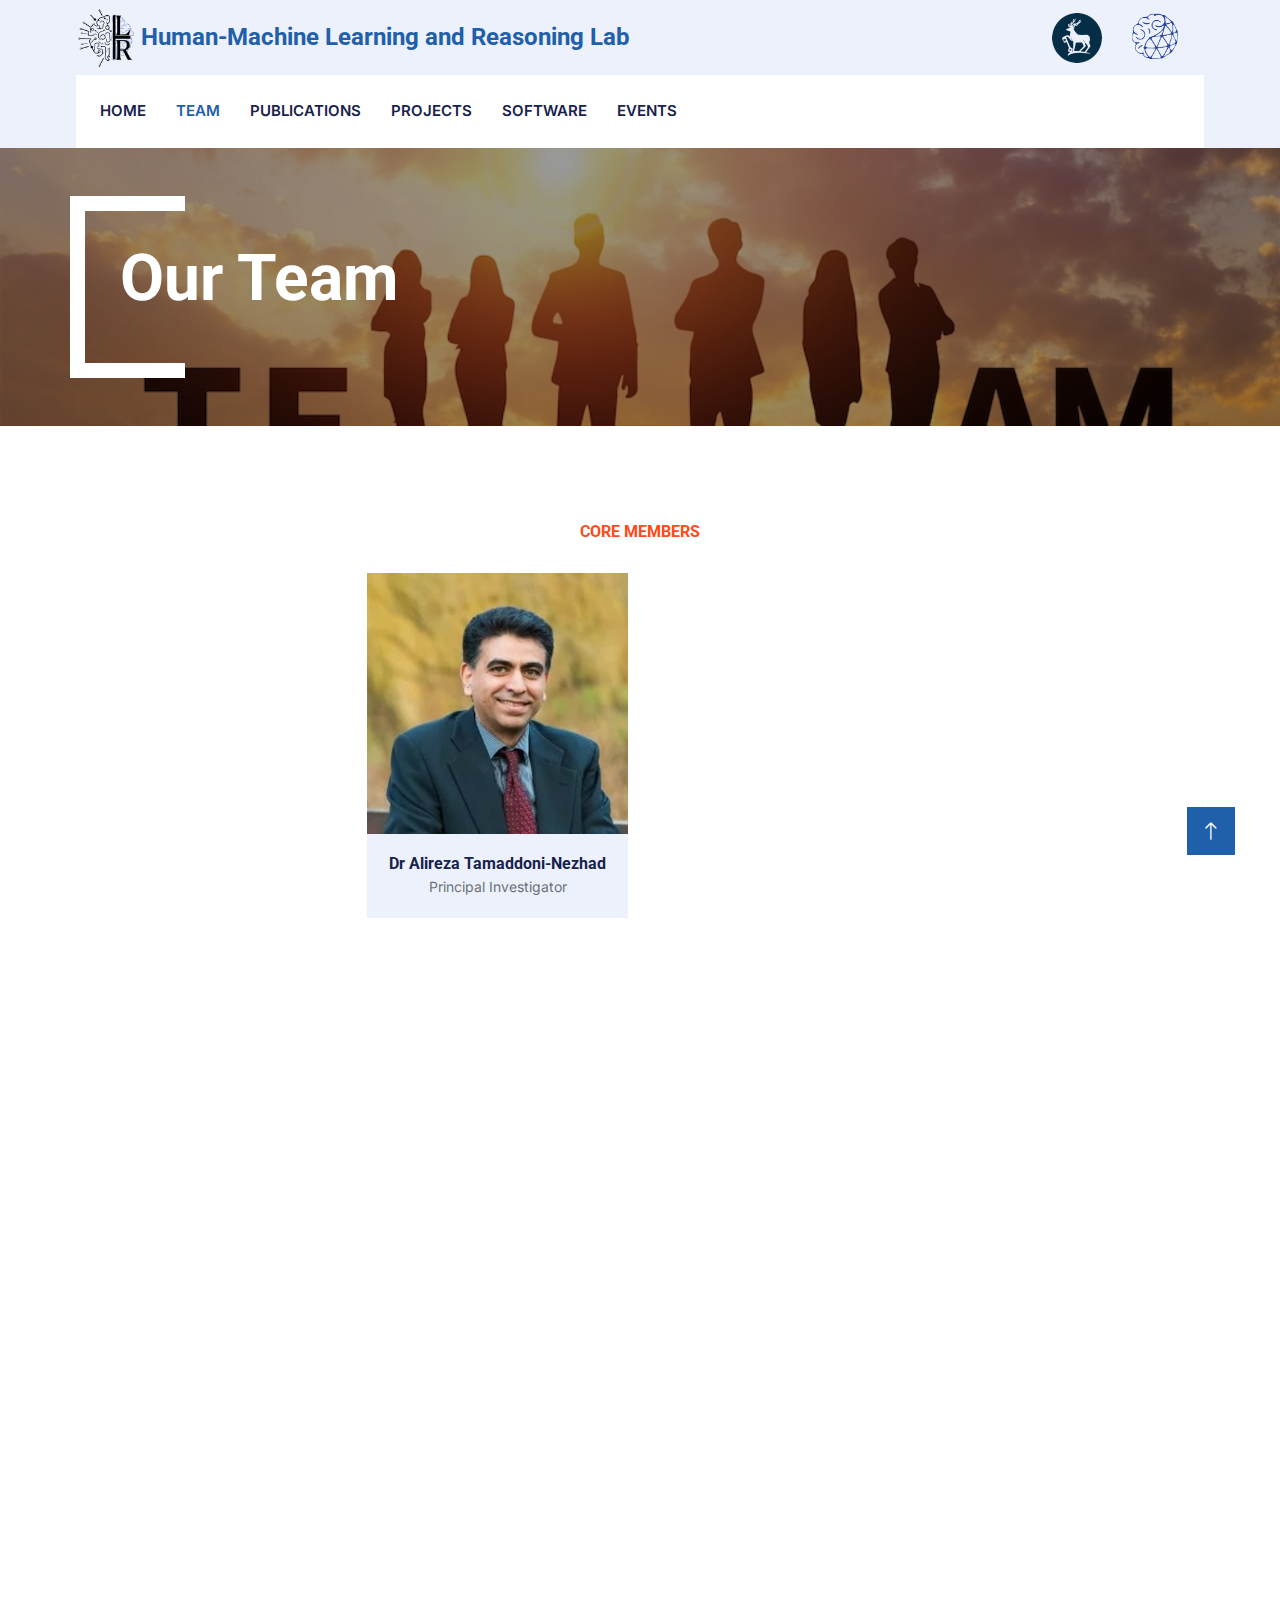
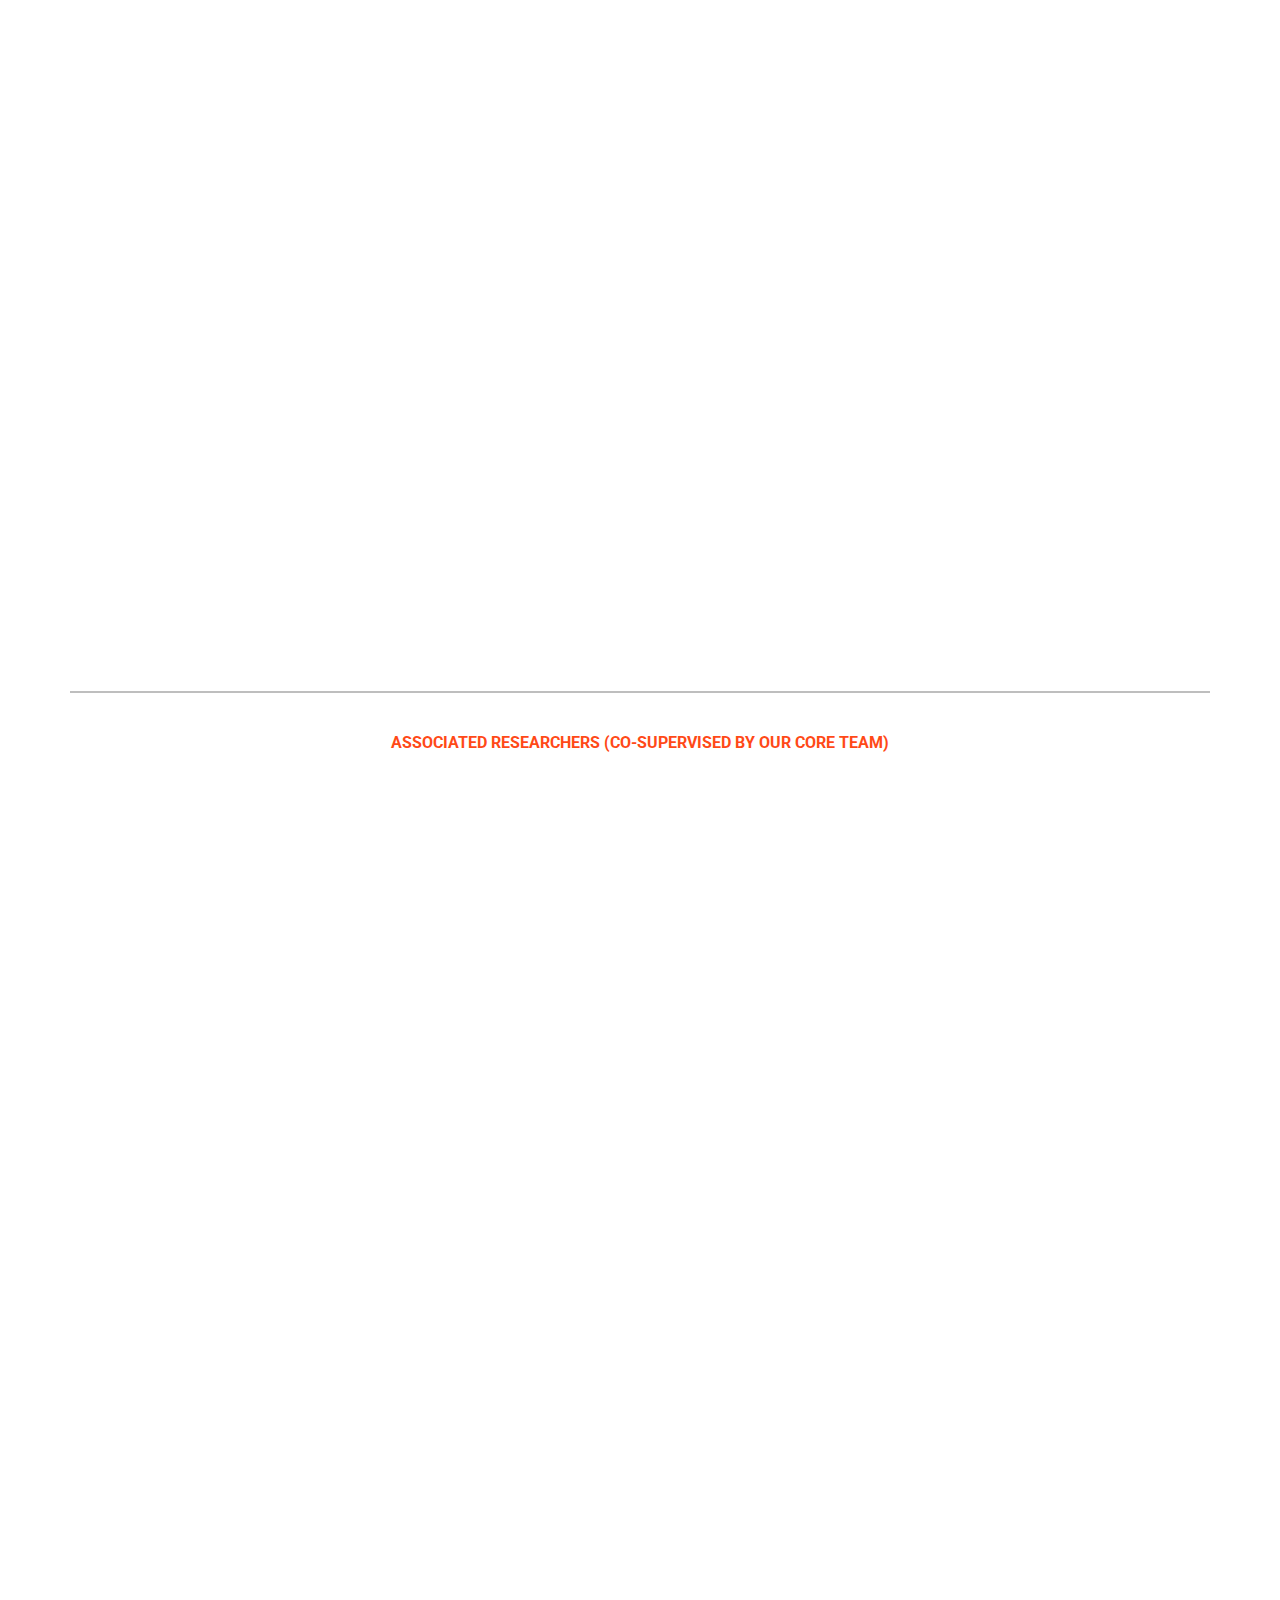
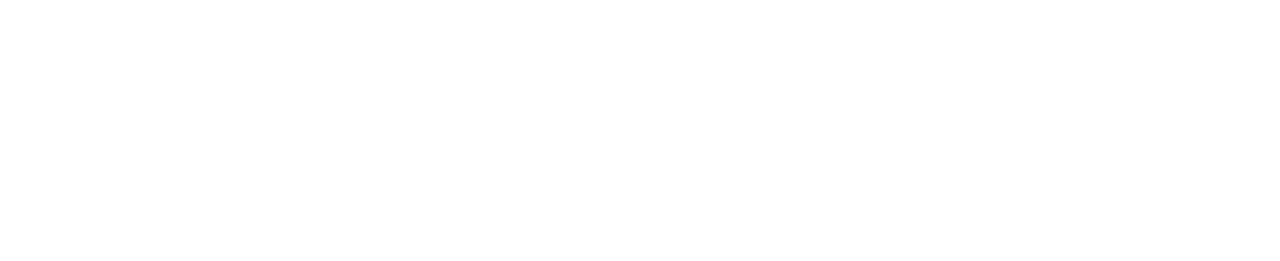
<file: team.html>
<!DOCTYPE html>
<html lang="en">

<head>
    <meta charset="utf-8">
    <title>HMLR lab</title>
    <link rel="icon" type="image/x-icon" href="img/mh-logo.ico">
    <meta content="width=device-width, initial-scale=1.0" name="viewport">
    <meta content="" name="keywords">
    <meta content="" name="description">

    <!-- Favicon -->
    

    <!-- Google Web Fonts -->
    <link rel="preconnect" href="https://fonts.googleapis.com">
    <link rel="preconnect" href="https://fonts.gstatic.com" crossorigin>
    <link href="https://fonts.googleapis.com/css2?family=Inter:wght@400;600&family=Roboto:wght@500;700&display=swap" rel="stylesheet">

    <!-- Icon Font Stylesheet -->
    <link href="https://cdnjs.cloudflare.com/ajax/libs/font-awesome/5.10.0/css/all.min.css" rel="stylesheet">
    <link href="https://cdn.jsdelivr.net/npm/bootstrap-icons@1.4.1/font/bootstrap-icons.css" rel="stylesheet">

    <!-- Libraries Stylesheet -->
    <link href="lib/animate/animate.min.css" rel="stylesheet">
    <link href="lib/owlcarousel/assets/owl.carousel.min.css" rel="stylesheet">
    <link href="lib/tempusdominus/css/tempusdominus-bootstrap-4.min.css" rel="stylesheet" />

    <!-- Customized Bootstrap Stylesheet -->
    <link href="css/bootstrap.min.css" rel="stylesheet">

    <!-- Template Stylesheet -->
    <link href="css/style.css" rel="stylesheet">
</head>

<body>
    <!-- Spinner Start -->
    <div id="spinner" class="show bg-white position-fixed translate-middle w-100 vh-100 top-50 start-50 d-flex align-items-center justify-content-center">
        <div class="spinner-border text-primary" style="width: 3rem; height: 3rem;" role="status">
            <span class="sr-only">Loading...</span>
        </div>
    </div>
    <!-- Spinner End -->


    <!-- Topbar Start -->
    <div class="container-fluid bg-light d-none d-lg-block">
        <div class="row align-items-center top-bar">
            <div class="col-lg-3 col-md-12 text-center text-lg-start">
                <a href="" class="navbar-brand m-0 p-0">
                    <img src="img/mh-logo.png" style="width: 60px;vertical-align:middle;">
                    <h4 class="text-primary m-0" style="display: inline-block;vertical-align:middle;">Human-Machine Learning and Reasoning Lab</h4>
                </a>
            </div>
            <div class="col-lg-9 col-md-12 text-end">
                <div class="h-100 d-inline-flex align-items-center me-4 tool-tip">
                    <a href="https://www.surrey.ac.uk"><img src="img/uni_logo_surrey.png" style="width: 50px"></a> 
                    <span class="tooltiptext">University of Surrey</span>
                  </div>
                  <div class="h-100 d-inline-flex align-items-center me-4 tool-tip">
                    <a href="https://www.surrey.ac.uk/artificial-intelligence"><img src="img/logo_ai.png" style="width: 50px"></a> 
                    <span class="tooltiptext">Surrey AI Institute</span>
                  </div>
               
            </div>
        </div>
    </div>
    <!-- Topbar End -->


    <!-- Navbar Start -->
    <div class="container-fluid nav-bar bg-light">
        <nav class="navbar navbar-expand-lg navbar-light bg-white p-3 py-lg-0 px-lg-4">
            <a href="" class="navbar-brand d-flex align-items-center m-0 p-0 d-lg-none">
                <h6 class="text-primary m-0">Human-Machine Learning and Reasoning Lab</h6>
            </a>
            <button class="navbar-toggler" type="button" data-bs-toggle="collapse" data-bs-target="#navbarCollapse">
                <span class="fa fa-bars"></span>
            </button>
            <div class="collapse navbar-collapse" id="navbarCollapse">
                <div class="navbar-nav me-auto">
                    <a href="index.html" class="nav-item nav-link">Home</a>
                    <a href="team.html" class="nav-item nav-link active">Team</a>
                    <a href="publications.html" class="nav-item nav-link">Publications</a>
                    <a href="projects.html" class="nav-item nav-link">Projects</a>
                    <a href="software.html" class="nav-item nav-link">Software</a>
                    <a href="events.html" class="nav-item nav-link">Events</a>
                </div>
               
            </div>
        </nav>
    </div>
    <!-- Navbar End -->


    <!-- Page Header Start -->
    <div class="container-fluid page-header1 mb-5 py-5">
        <div class="container">
            <h1 class="display-3 text-white mb-3 animated slideInDown">Our Team</h1>
        </div>
    </div>
    <!-- Page Header End -->


    <!-- Team Start -->
    <div class="container-xxl py-5">

    
        
        <div class="container">
            <div class="text-center wow fadeInUp" data-wow-delay="0.1s">
               
            </div>
            <div class="row g-4">
                <center><h6 class="text-secondary text-uppercase">Core Members</h6></center>
                <div class="col-lg-3 col-md-6 wow fadeInUp" data-wow-delay="0.5s">
                    <div class="team-item">
                        
                    </div>
                </div>

                <div class="col-lg-3 col-md-6 wow fadeInUp" data-wow-delay="0.1s">
                    <div class="team-item">
                        <div class="position-relative overflow-hidden">
                            <a href="https://www.surrey.ac.uk/people/alireza-tamaddoni-nezhad"><img class="img-fluid" src="img/alireza.jpg" alt=""></a>
                        </div>
                            <div class="bg-light" style="text-align: center;padding: 20px;">
                                <h6 class="fw-bold mb-0">Dr Alireza Tamaddoni-Nezhad</h6>
                                <small>Principal Investigator</small>
                                <br>
                            </div>
                            
                    </div>
                </div>
               
                <div class="col-lg-3 col-md-6 wow fadeInUp" data-wow-delay="0.5s">
                    <div class="team-item">
                        
                    </div>
                </div>
                <div class="col-lg-3 col-md-6 wow fadeInUp" data-wow-delay="0.5s">
                    <div class="team-item">
                        
                    </div>
                </div>
                <div class="col-lg-3 col-md-6 wow fadeInUp" data-wow-delay="0.5s">
                    <div class="team-item">
                        
                    </div>
                </div>
                <div class="col-lg-3 col-md-6 wow fadeInUp" data-wow-delay="0.5s">
                    <div class="team-item">
                        <div class="position-relative overflow-hidden">
                            <a href="https://www.surrey.ac.uk/people/dany-varghese">
                            <img class="img-fluid" src="img/dany.jpeg" alt="">
                        </a>
                        </div>
                        <div class="bg-light" style="text-align: center;padding: 20px;">
                            <h6 class="fw-bold mb-0">Dr Dany Varghese</h6>
                                <small>Research Fellow in Explainable AI & Machine Learning</small>
                            </div>
                            
                    </div>
                </div>
                <div class="col-lg-3 col-md-6 wow fadeInUp" data-wow-delay="0.7s">
                    <div class="team-item">
                        <div class="position-relative overflow-hidden">
                            <a href="https://www.linkedin.com/in/stassa-patsantzis-6974884a/?originalSubdomain=uk">
                            <img class="img-fluid" src="img/profile.jpg" alt="">
                        </a>
                        </div>
                        <div class="bg-light" style="text-align: center;padding: 20px;">

                                <h6 class="fw-bold mb-0">Dr Stassa Patsantzis</h6>
                                <small>Postdoc Research Fellow in Explainable AI & Machine Learning</small>
                                
                            </div>
                            
                    </div>
                </div>
                
               
                <div class="col-lg-3 col-md-6 wow fadeInUp" data-wow-delay="0.5s">
                    <div class="team-item">
                        
                    </div>
                </div>

                
                <div class="col-lg-3 col-md-6 wow fadeInUp" data-wow-delay="0.5s">
                    <div class="team-item">
                        <div class="position-relative overflow-hidden">
                            <a href="https://www.surrey.ac.uk/people/ghazal-afroozi-milani">
                            <img class="img-fluid" src="img/Ghazal.png" alt="">
                        </a>
                        </div>
                        <div class="bg-light" style="text-align: center;padding: 20px;">

                                <h6 class="fw-bold mb-0">Ghazal Afroozi-Milani</h6>
                                <small><br><b>PhD project:</b>Meta-interpretive learning from minimum textual data<br></small>
                            </div>
                           
                    </div>
                </div>


                <div class="col-lg-3 col-md-6 wow fadeInUp" data-wow-delay="0.5s">
                    <div class="team-item">
                        <div class="position-relative overflow-hidden">
                            <a href="https://www.surrey.ac.uk/people/zahra-chaghazardi">
                            <img class="img-fluid" src="img/zahra.png" alt="">
                        </a>
                        </div>
                        <div class="bg-light" style="text-align: center;padding: 20px;">

                                <h6 class="fw-bold mb-0">Zahra Chaghazardi</h6>
                                <small><br><b>PhD project:</b>Explainable and efficient anomaly discovery for autonomous vehicles using neuro-symbolic AI</small>
                            </div>
                           
                    </div>
                </div>
                
                <div class="col-lg-3 col-md-6 wow fadeInUp" data-wow-delay="0.5s">
                    <div class="team-item">
                        <div class="position-relative overflow-hidden">
                            <a href="https://www.surrey.ac.uk/people/daniel-cyrus">
                            <img class="img-fluid" src="img/daniel.jpg" alt="">
                        </a>
                        </div>
                        <div class="bg-light" style="text-align: center;padding: 20px;">

                                <h6 class="fw-bold mb-0">Daniel Cyrus</h6>
                                <small><br><b>PhD project:</b>Efficient pattern discovery using numerical-symbolic machine learning<br></small>
                            </div>
                           
                    </div>
                </div>

                
                <div class="col-lg-3 col-md-6 wow fadeInUp" data-wow-delay="0.5s">
                    <div class="team-item">
                        <div class="position-relative overflow-hidden">
                            <img class="img-fluid" src="img/james.jpg" alt="">
                        </div>
                        <div class="bg-light" style="text-align: center;padding: 20px;">

                                <h6 class="fw-bold mb-0">James Trewern</h6>
                                <small><b>PhD project:</b>Explainable and efficient meta-interpretive learning of recursive rules: applications in computer vision and robotics</small>
                            </div>
                           
                    </div>
                </div>
                
                <div class="col-lg-3 col-md-6 wow fadeInUp" data-wow-delay="0.5s">
                    <div class="team-item">
                        <div class="position-relative overflow-hidden">
                            <img class="img-fluid" src="img/matt.jpeg" alt="">
                        </div>
                        <div class="bg-light" style="text-align: center;padding: 20px;">

                                <h5 class="fw-bold mb-0">Matt Woodruff</h5>
                                <small><b>PhD project:</b>Ethical AI-based contextual safeguarding: A machine learning approach for explainable predictive risk assessment in education</small>
                            </div>
                           
                    </div>
                </div>


                <hr style=" border-top: 2px solid rgb(0, 0, 0);">
                <center> <h6 class="text-secondary text-uppercase">Associated Researchers (co-supervised by our core team)</h6></center>

                <div class="col-lg-3 col-md-6 wow fadeInUp" data-wow-delay="0.5s">
                    <div class="team-item">
                        <div class="position-relative overflow-hidden">
                            <img class="img-fluid" src="img/aaron.jpeg" alt="">
                        </div>
                        <div class="bg-light" style="text-align: center;padding: 20px;">
        
                                <h6 class="fw-bold mb-0">Aaron Wing</h6>
                                <small><b>PhD project:</b>Early diagnosis of age related neurodegenerative diseases using retinal images</small>
                            </div>
                    </div>
                </div>
                <div class="col-lg-3 col-md-6 wow fadeInUp" data-wow-delay="0.5s">
                    <div class="team-item">
                        <div class="position-relative overflow-hidden">
                            <img class="img-fluid" src="img/cayla.jpeg" alt="">
                        </div>
                        <div class="bg-light" style="text-align: center;padding: 20px;">
        
                                <h6 class="fw-bold mb-0">Cayla Harris</h6>
                                <small><b>PhD project:</b>Agent based modelling of the retina</small>
                            </div>
                    </div>
                </div>
                <div class="col-lg-3 col-md-6 wow fadeInUp" data-wow-delay="0.5s">
                    <div class="team-item">
                        <div class="position-relative overflow-hidden">
                            <img class="img-fluid" src="img/amr.jpeg" alt="">
                        </div>
                        <div class="bg-light" style="text-align: center;padding: 20px;">
        
                                <h6 class="fw-bold mb-0">Amr Soliman</h6>
                                <small><b>PhD project:</b>Applications of Machine Learning and Big Data Analytics on Aviation Databases</small>
                            </div>
                    </div>
                </div>
                <div class="col-lg-3 col-md-6 wow fadeInUp" data-wow-delay="0.5s">
                    <div class="team-item">
                        <div class="position-relative overflow-hidden">
                            <img class="img-fluid" src="img/Shubhi.jpeg" alt="">
                        </div>
                        <div class="bg-light" style="text-align: center;padding: 20px;">
        
                                <h6 class="fw-bold mb-0">Shubhi Verma</h6>
                                <small><b>PhD project:</b>AI safety in a socio-technical context</small>
                            </div>
                    </div>
                </div>
                <div class="col-lg-3 col-md-6 wow fadeInUp" data-wow-delay="0.5s">
                    <div class="team-item">
                        <div class="position-relative overflow-hidden">
                            <img class="img-fluid" src="img/julien.jpeg" alt="">
                        </div>
                        <div class="bg-light" style="text-align: center;padding: 20px;">
        
                                <h6 class="fw-bold mb-0">Julien Terrorie</h6>
                                <small>PhD researcher</small>
                            </div>
                    </div>
                </div>
                <div class="col-lg-3 col-md-6 wow fadeInUp" data-wow-delay="0.5s">
                    <div class="team-item">
                        <div class="position-relative overflow-hidden">
                            <img class="img-fluid" src="img/mustafa.png" alt="">
                        </div>
                        <div class="bg-light" style="text-align: center;padding: 20px;">
        
                                <h6 class="fw-bold mb-0">Mustafa Yildirim</h6>
                                <small><b>PhD project:</b>Intelligent decision-making methods for autonomous driving</small>
                            </div>
                    </div>
                </div>
                <div class="col-lg-3 col-md-6 wow fadeInUp" data-wow-delay="0.5s">
                    <div class="team-item">
                        <div class="position-relative overflow-hidden">
                            <img class="img-fluid" src="img/samaneh.jpeg" alt="">
                        </div>
                        <div class="bg-light" style="text-align: center;padding: 20px;">
        
                                <h6 class="fw-bold mb-0">Samaneh Rashidi</h6>
                                <small><b>PhD project:</b>Investigating the effects of brain stimulation on language abilities</small>
                            </div>
                    </div>
                </div>

            </div>
         
        </div>
       
        
    </div>
    <!-- Team End -->
        

    <!-- Footer Start -->
    <div class="container-fluid bg-dark text-light footer pt-5 mt-5 wow fadeIn" data-wow-delay="0.1s">
        <div class="container py-1">
            <div class="row g-1">
                <div class="col-lg-5 col-md-6">
                    <h4 class="text-light mb-4">Address</h4>
                    <p class="mb-2"><i class="fa fa-map-marker-alt me-3"></i>School of Computer Science and Electronic Engineering</p>
<!--                     <p class="mb-2"><i class="fa fa-phone-alt me-3"></i>+44 (0)1483 682353</p> -->
                    <p class="mb-2"><i class="fa fa-envelope me-3"></i>a.tamaddoni-nezhad@surrey.ac.uk</p>
                   
                </div>
               
            </div>
        </div>
       
    </div>
    <!-- Footer End -->


    <!-- Back to Top -->
    <a href="#" class="btn btn-lg btn-primary btn-lg-square rounded-0 back-to-top"><i class="bi bi-arrow-up"></i></a>


    <!-- JavaScript Libraries -->
    <script src="https://code.jquery.com/jquery-3.4.1.min.js"></script>
    <script src="https://cdn.jsdelivr.net/npm/bootstrap@5.0.0/dist/js/bootstrap.bundle.min.js"></script>
    <script src="lib/wow/wow.min.js"></script>
    <script src="lib/easing/easing.min.js"></script>
    <script src="lib/waypoints/waypoints.min.js"></script>
    <script src="lib/counterup/counterup.min.js"></script>
    <script src="lib/owlcarousel/owl.carousel.min.js"></script>
    <script src="lib/tempusdominus/js/moment.min.js"></script>
    <script src="lib/tempusdominus/js/moment-timezone.min.js"></script>
    <script src="lib/tempusdominus/js/tempusdominus-bootstrap-4.min.js"></script>

    <!-- Template Javascript -->
    <script src="js/main.js"></script>
</body>

</html>
</file>
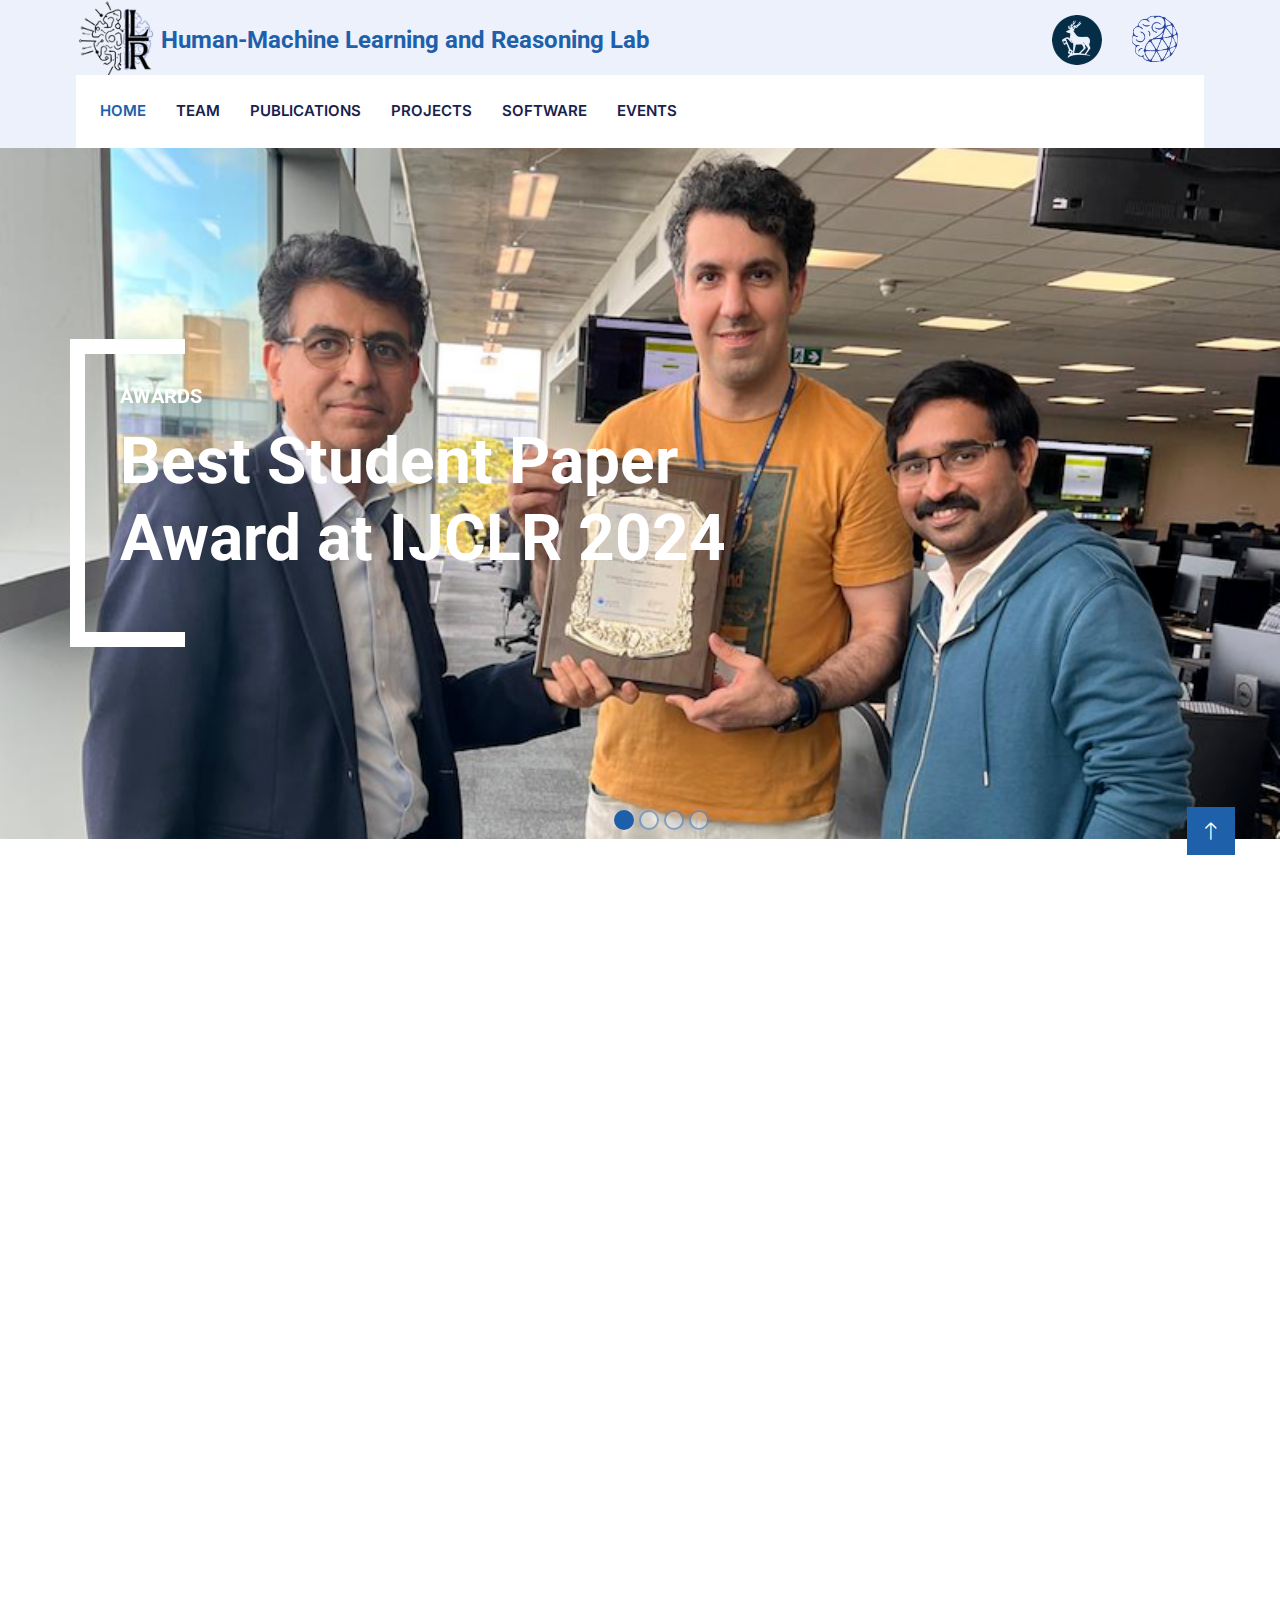
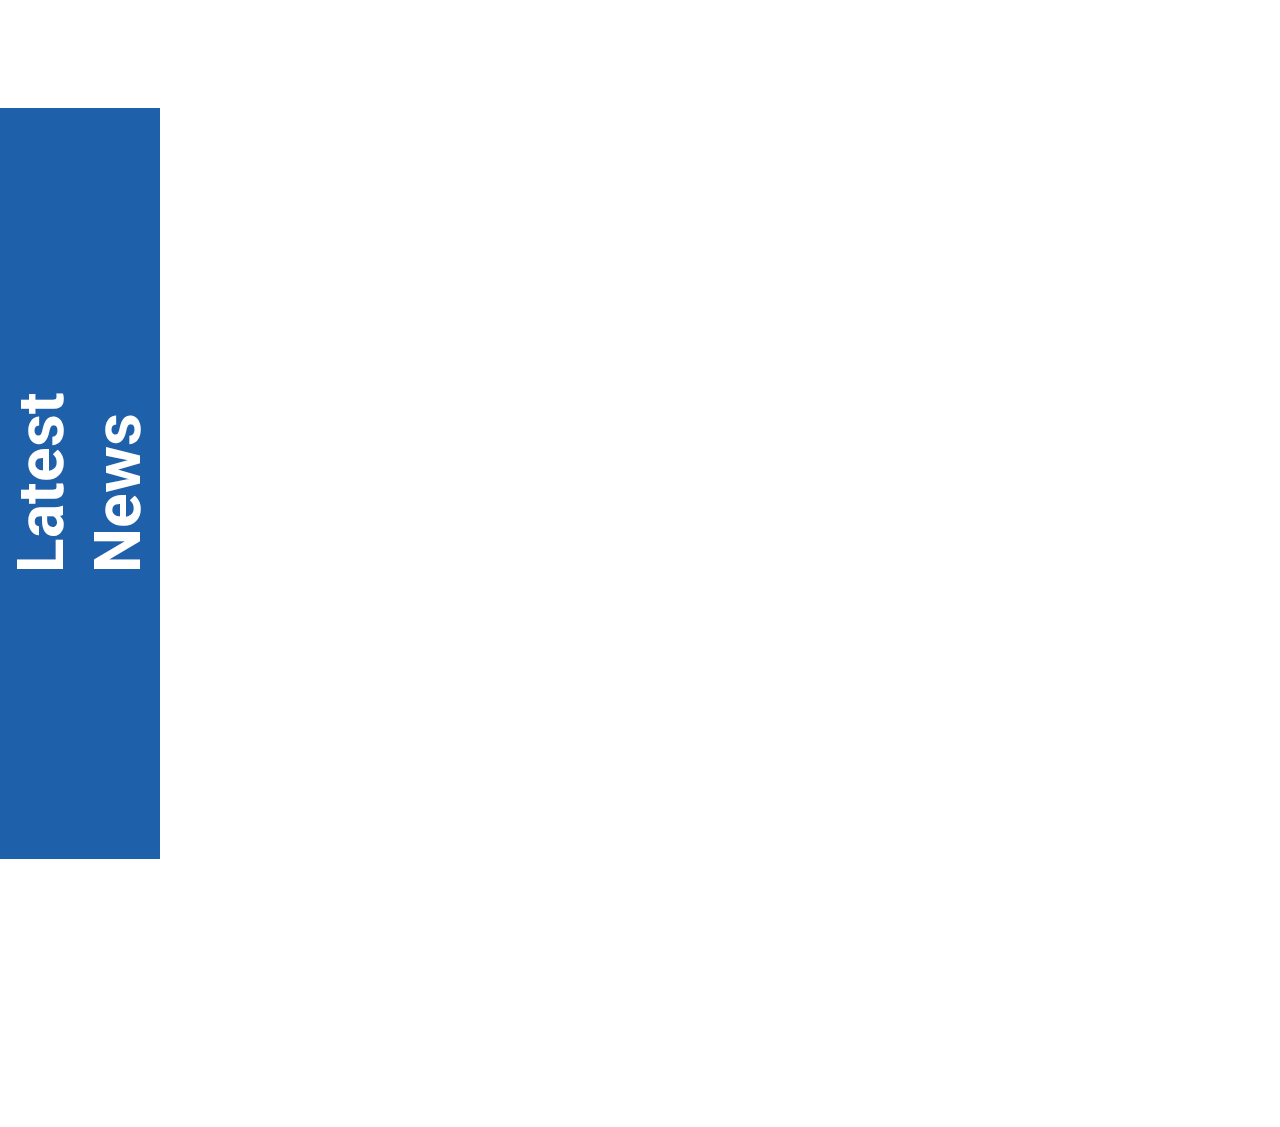
<file: temp.html>
<!DOCTYPE html>
<html lang="en">

<head>
    <meta charset="utf-8">
    <title>HMLR lab</title>
    <link rel="icon" type="image/x-icon" href="img/mh-logo.ico">
    <meta content="width=device-width, initial-scale=1.0" name="viewport">
    <meta content="" name="keywords">
    <meta content="" name="description">

    <!-- Favicon -->

    <!-- Google Web Fonts -->
    <link rel="preconnect" href="https://fonts.googleapis.com">
    <link rel="preconnect" href="https://fonts.gstatic.com" crossorigin>
    <link href="https://fonts.googleapis.com/css2?family=Inter:wght@400;600&family=Roboto:wght@500;700&display=swap" rel="stylesheet">

    <!-- Icon Font Stylesheet -->
    <link href="https://cdnjs.cloudflare.com/ajax/libs/font-awesome/5.10.0/css/all.min.css" rel="stylesheet">
    <link href="https://cdn.jsdelivr.net/npm/bootstrap-icons@1.4.1/font/bootstrap-icons.css" rel="stylesheet">

    <!-- Libraries Stylesheet -->
    <link href="lib/animate/animate.min.css" rel="stylesheet">
    <link href="lib/owlcarousel/assets/owl.carousel.min.css" rel="stylesheet">
    <link href="lib/tempusdominus/css/tempusdominus-bootstrap-4.min.css" rel="stylesheet" />

    <!-- Customized Bootstrap Stylesheet -->
    <link href="css/bootstrap.min.css" rel="stylesheet">

    <!-- Template Stylesheet -->
    <link href="css/style.css" rel="stylesheet">
</head>

<body>
    <!-- Spinner Start -->
    <div id="spinner" class="show bg-white position-fixed translate-middle w-100 vh-100 top-50 start-50 d-flex align-items-center justify-content-center">
        <div class="spinner-border text-primary" style="width: 3rem; height: 3rem;" role="status">
            <span class="sr-only">Loading...</span>
        </div>
    </div>
    <!-- Spinner End -->


    <!-- Topbar Start -->
    <div class="container-fluid bg-light d-none d-lg-block">
        <div class="row align-items-center top-bar">
            <div class="col-lg-3 col-md-12 text-center text-lg-start" >
                <a href="" class="navbar-brand m-0 p-0">
                    <img src="img/mh-logo.png" style="width: 80px;vertical-align:middle;">
                    <h4 class="text-primary m-0" style="display: inline-block;vertical-align:middle;">Human-Machine Learning and Reasoning Lab</h4>
                </a>
            </div>
            <div class="col-lg-9 col-md-12 text-end">
                <div class="h-100 d-inline-flex align-items-center me-4 tool-tip">
                    <a href="https://www.surrey.ac.uk"><img src="img/uni_logo_surrey.png" style="width: 50px"></a> 
                    <span class="tooltiptext">University of Surrey</span>
                  </div>
                  <div class="h-100 d-inline-flex align-items-center me-4 tool-tip">
                    <a href="https://www.surrey.ac.uk/artificial-intelligence"><img src="img/logo_ai.png" style="width: 50px"></a> 
                    <span class="tooltiptext">Surrey AI Institute</span>
                  </div>
               
            </div>
        </div>
    </div>
    <!-- Topbar End -->
   

    <!-- Navbar Start -->
    <div class="container-fluid nav-bar bg-light">
        <nav class="navbar navbar-expand-lg navbar-light bg-white p-3 py-lg-0 px-lg-4">
            <a href="" class="navbar-brand d-flex align-items-center m-0 p-0 d-lg-none">
                <h6 class="text-primary m-0">Human-Machine Learning and Reasoning Lab</h6>
            </a>
            <button class="navbar-toggler" type="button" data-bs-toggle="collapse" data-bs-target="#navbarCollapse">
                <span class="fa fa-bars"></span>
            </button>
            <div class="collapse navbar-collapse" id="navbarCollapse">
                <div class="navbar-nav me-auto">
                    <a href="index.html" class="nav-item nav-link active">Home</a>
                    <a href="team.html" class="nav-item nav-link">Team</a>
                    <a href="publications.html" class="nav-item nav-link">Publications</a>
                    <a href="projects.html" class="nav-item nav-link">Projects</a>
                    <a href="software.html" class="nav-item nav-link">Software</a>
                    <a href="events.html" class="nav-item nav-link">Events</a>
                </div>
              
            </div>
        </nav>
    </div>
    <!-- Navbar End -->

    <!-- Carousel Start -->
    <div class="container-fluid p-0 mb-5">
        <div class="owl-carousel header-carousel position-relative">

            <div class="owl-carousel-item position-relative">
                <img class="img-fluid" src="img/ours.png" alt="">
                <div class="position-absolute top-0 start-0 w-100 h-100 d-flex align-items-center">
                    <div class="container">
                        <div class="row justify-content-start">
                            <div class="col-10 col-lg-8">
                                <h5 class="text-white text-uppercase mb-3 animated slideInDown">Awards</h5>
                                <h1 class="display-3 text-white animated slideInDown mb-4">Best Student Paper Award at IJCLR 2024</h1>
                            <!--
                                <a href="" class="btn btn-primary py-md-3 px-md-5 me-3 animated slideInLeft">Read More</a>
                            -->  
                            </div>
                        </div>
                    </div>
                </div>
            </div>
             <div class="owl-carousel-item position-relative">
                <img class="img-fluid" src="img/aqib.jpg" alt="">
                <div class="position-absolute top-0 start-0 w-100 h-100 d-flex align-items-center">
                    <div class="container">
                        <div class="row justify-content-start">
                            <div class="col-10 col-lg-8">
                                <h5 class="text-white text-uppercase mb-3 animated slideInDown">Human-Like AI</h5>
                                <h1 class="display-3 text-white animated slideInDown mb-4">One-shot learning of behavior</h1>
                                <!--
                                <a href="" class="btn btn-primary py-md-3 px-md-5 me-3 animated slideInLeft">Read More</a>
                                -->
                            </div>
                        </div>
                    </div>
                </div>
            </div>

            <div class="owl-carousel-item position-relative">
                <img class="img-fluid" src="img/zahra_paper.png" alt="">
                <div class="position-absolute top-0 start-0 w-100 h-100 d-flex align-items-center">
                    <div class="container">
                        <div class="row justify-content-start">
                            <div class="col-10 col-lg-8">
                                <h5 class="text-white text-uppercase mb-3 animated slideInDown">Neuro-Symbolic AI</h5>
                                <h1 class="display-3 text-white animated slideInDown mb-4">Trustworthy Traffic Sign Detection</h1>
                                <!--
                                <a href="" class="btn btn-primary py-md-3 px-md-5 me-3 animated slideInLeft">Read More</a>
                                -->
                            </div>
                        </div>
                    </div>
                </div>
            </div>
            <div class="owl-carousel-item position-relative">
                <img class="img-fluid" src="img/robots1.png" alt="">
                <div class="position-absolute top-0 start-0 w-100 h-100 d-flex align-items-center">
                    <div class="container">
                        <div class="row justify-content-start">
                            <div class="col-10 col-lg-8">
                                <h5 class="text-white text-uppercase mb-3 animated slideInDown">Human-like AI</h5>
                                <h1 class="display-3 text-white animated slideInDown mb-4">One-shot learning of obstacle avoidance</h1>
                                <!--
                                <a href="" class="btn btn-primary py-md-3 px-md-5 me-3 animated slideInLeft">Read More</a>
-->
                            </div>
                        </div>
                    </div>
                </div>
            </div>
        </div>

            <div class="dots">
                <div class="dot active" data-index="0"></div>
                <div class="dot" data-index="1"></div>
                <div class="dot" data-index="2"></div>
                <div class="dot" data-index="3"></div>
              </div>

    </div>
    <!-- Carousel End -->


    <!-- About Start -->
     <div class="container-xxl py-5">
        <div class="container">
            <div class="row g-5">
                <div class="col-lg-6 wow fadeInUp" data-wow-delay="0.1s">
                    
                    <h1 class="mb-4">Human-Machine Learning and Reasoning Lab</h1>
                    <p class="mb-4">Our multi-disciplinary research group is specialised in the development and deployment of next-generation AI algorithms through the integration of learning, reasoning and human knowledge. In particular we are interested in the theory, implementations and real-world applications of AI algorithms which can:
                        <br>
                        <ul>
                        <li>represent and incorporate human knowledge and their outcomes are explainable (Explainable and Trustworthy AI)</li>
                       <li>learn accurately and efficiently from small data (Sustainable AI)</li>
                        </ul>
                        Most current AI approaches, including deep learning, are limited when it comes to ‘knowledge transfer’ with humans. It is difficult to incorporate existing human knowledge and the output knowledge is not human comprehensible. Human–machine learning and reasoning, and in general Human-Like Computing (aka the Third Wave of AI), research aims to endow machines with human-like perception, reasoning, and learning abilities which support collaboration and communication with human beings (Fig 1).
                         <br>
                         <br>
                        We have applied our research in the areas of trustworthy autonomous systems, explainable and knowledge-driven AI for healthcare and biology, ecology and sustainability and agriculture.
                        </p>
                </div>
                <div class="col-lg-6 pt-3" style="min-height: 600px;">
                    <div class="position-relative h-100 wow fadeInUp" data-wow-delay="0.5s">
                        
                        <img src="img/xai.png" style="margin-top: 10%;width: 100%; " alt="">
                        <p style="text-align: justify;padding: 20px;font-size: small;"><b>Fig 1</b> Perspective of human-machine knowledge transfer as variants of AI research. a) Expert Systems (1980s) with a dependence on manual encoding of human knowledge, b) Deep Learning and Big Data in which humans are excluded from the encoded knowledge and c) Human-Like Computing (HLC) in which Humans and Computers jointly develop and share knowledge [Tamaddoni-Nezhad et. al., 2021].</p>
                        <!-- <embed src="test.pdf" width="500px" height="500px" /> -->
                    </div>
                </div>
            </div>
        </div>
    </div>
    <!-- About End -->



    <!-- Service Start -->
    <div class="container-fluid py-5 px-4 px-lg-0">
        <div class="row g-0">
            <div class="col-lg-3 d-none d-lg-flex">
                <div class="d-flex align-items-center justify-content-center bg-primary w-50 h-100">
                    <h2 class="display-3 text-white m-0" style="transform: rotate(-90deg);">Latest News</h2>
                </div>
            </div>
            <div class="col-md-12 col-lg-9">
                <!-- <div class="ms-lg-5 ps-lg-5"> -->
                    <div class="text-center text-lg-start wow fadeInUp" data-wow-delay="0.1s">
                        <h6 class="text-secondary text-uppercase">Latest News</h6>
                        <h1 class="mb-5">Recent activities and news</h1>
                    </div>
                    <div class="owl-carousel service-carousel position-relative wow fadeInUp" data-wow-delay="0.1s">
                        <div class="bg-light p-4">
                            <h6>Sep/2025</h6>
                            <h4 class="mb-3">Surrey is hosting IJCLR 2025 conference</h4>
                            <img src="img/news/news1.png">
                            <br>
                            <p>The 5th International Joint Conference on Learning and Reasoning (IJCLR) will be held at University of Surrey, Guildford, UK, 12-14 September 2025.
                                <br>
                                <a href="ijclr2025.surrey.ac.uk">ijclr2025.surrey.ac.uk</a>
                            </p>
                            <br><br><br><br>
                            <a href="https://ijclr2025.pages.surrey.ac.uk" class="btn bg-white text-primary w-100 mt-2">Read More<i class="fa fa-arrow-right text-secondary ms-2"></i></a>
            
                        </div>
                       
                        <div class="bg-light p-4">
                            <h6>Sep/2024</h6>
                            <h4 class="mb-3">Best Student Paper Award</h4>
                            <img src="img/news/news2.jpg">
                            <br>
                            <p>Daniel's paper at IJCLR 2024 received Best Student Paper Award.</p>
                            <a href="" class="btn bg-white text-primary w-100 mt-2">Read More<i class="fa fa-arrow-right text-secondary ms-2"></i></a>
                        </div>

                        <div class="bg-light p-4">
                            <h6>Nov/2024</h6>
                            <h4 class="mb-3">The Royal Society Poster Presentation</h4>
                            <img src="img/news/news4.jpg">
                            <br>
                            <p>Daniel's poster was selected for presentation at the Royal Society.</p>
                            <a href="" class="btn bg-white text-primary w-100 mt-2">Read More<i class="fa fa-arrow-right text-secondary ms-2"></i></a>
                        </div>

                        <div class="bg-light p-4">
                            <h6>Nov/2024</h6>
                            <h4 class="mb-3">CS Poster Competition Award</h4>
                            <img src="img/news/news3.jpg">
                            <br>
                            <p>Zahra's poster wins an award at the Computer Science poster competetion.</p>

                            <a href="" class="btn bg-white text-primary w-100 mt-2">Read More<i class="fa fa-arrow-right text-secondary ms-2"></i></a>
                        </div>

                        <div class="bg-light p-4">
                            <h6>Sep/2024</h6>
                            <h4 class="mb-3">IEEE ITS</h4>
                            <img src="img/news/news6.jpg">
                            <br>
                            <p>Zahra's paper at IEEE ITS.</p>
                            <br><br><br><br><br>
                            <a href="" class="btn bg-white text-primary w-100 mt-2">Read More<i class="fa fa-arrow-right text-secondary ms-2"></i></a>
                        </div>
                        
                        <div class="bg-light p-4">
                            <h6>Sep/2024</h6>
                            <h4 class="mb-3">IJCLR 2024 at Nanjing</h4>
                            <img src="img/news/news5.jpg">
                            <br>
                            <p>6 papers from our group were selected for presentation and publication at  IJCLR 2024.</p>
                            <br><br><br><br>
                            <a href="" class="btn bg-white text-primary w-100 mt-2">Read More<i class="fa fa-arrow-right text-secondary ms-2"></i></a>
                        </div>
                    </div>
                <!-- </div> -->
            </div>
        </div>
    </div>
    <!-- Service End -->


    <!-- Team Start -->
   
    <!-- Team End -->


    <!-- Booking Start -->
    
    <!-- Booking End -->


    <!-- Footer Start -->
    <div class="container-fluid bg-dark text-light footer pt-5 mt-5 wow fadeIn" data-wow-delay="0.1s">
        <div class="container py-1">
            <div class="row g-1">
                <div class="col-lg-5 col-md-6">
                    <h4 class="text-light mb-4">Address</h4>
                    <p class="mb-2"><i class="fa fa-map-marker-alt me-3"></i>School of Computer Science and Electronic Engineering</p>
<!--                     <p class="mb-2"><i class="fa fa-phone-alt me-3"></i>+44 (0)1483 682353</p> -->
                    <p class="mb-2"><i class="fa fa-envelope me-3"></i>a.tamaddoni-nezhad@surrey.ac.uk</p>
                   
                </div>
               
            </div>
        </div>
       
    </div>
    <!-- Footer End -->


    <!-- Back to Top -->
    <a href="#" class="btn btn-lg btn-primary btn-lg-square rounded-0 back-to-top"><i class="bi bi-arrow-up"></i></a>


    <!-- JavaScript Libraries -->
    <script src="https://code.jquery.com/jquery-3.4.1.min.js"></script>
    <script src="https://cdn.jsdelivr.net/npm/bootstrap@5.0.0/dist/js/bootstrap.bundle.min.js"></script>
    <script src="lib/wow/wow.min.js"></script>
    <script src="lib/easing/easing.min.js"></script>
    <script src="lib/waypoints/waypoints.min.js"></script>
    <script src="lib/counterup/counterup.min.js"></script>
    <script src="lib/owlcarousel/owl.carousel.js"></script>
    <script src="lib/tempusdominus/js/moment.min.js"></script>
    <script src="lib/tempusdominus/js/moment-timezone.min.js"></script>
    <script src="lib/tempusdominus/js/tempusdominus-bootstrap-4.min.js"></script>

    <!-- Template Javascript -->
    <script src="js/main.js"></script>
</body>

</html>
</file>
<file: css/style.css>
/********** Template CSS **********/
:root {
    --primary: #1E60AA;
    --secondary: #FF4917;
    --light: #EDF1FC;
    --dark: #17224D;
  
    --black: black;
}

.fw-medium {
    font-weight: 600 !important;
}

.back-to-top {
    position: fixed;
    display: none;
    right: 45px;
    bottom: 45px;
    z-index: 99;
}


/*** Spinner ***/
#spinner {
    opacity: 0;
    visibility: hidden;
    transition: opacity .5s ease-out, visibility 0s linear .5s;
    z-index: 99999;
}

#spinner.show {
    transition: opacity .5s ease-out, visibility 0s linear 0s;
    visibility: visible;
    opacity: 1;
}


/*** Button ***/
.btn {
    font-weight: 600;
    transition: .5s;
}

.btn.btn-primary,
.btn.btn-secondary {
    color: #FFFFFF;
}

.btn-square {
    width: 38px;
    height: 38px;
}

.btn-sm-square {
    width: 32px;
    height: 32px;
}

.btn-lg-square {
    width: 48px;
    height: 48px;
}

.btn-square,
.btn-sm-square,
.btn-lg-square {
    padding: 0;
    display: flex;
    align-items: center;
    justify-content: center;
    font-weight: normal;
}


/*** Navbar ***/
.top-bar {
    height: 75px;
    padding: 0 4rem;
}

.nav-bar {
    position: relative;
    padding: 0 4.75rem;
    transition: .5s;
    z-index: 9999;
}

.nav-bar.sticky-top {
    position: sticky;
    padding: 0;
    z-index: 9999;
}

.navbar .dropdown-toggle::after {
    border: none;
    content: "\f107";
    font-family: "Font Awesome 5 Free";
    font-weight: 900;
    vertical-align: middle;
    margin-left: 8px;
}

.navbar-light .navbar-nav .nav-link {
    margin-right: 30px;
    padding: 25px 0;
    color: var(--dark);
    font-size: 15px;
    font-weight: 600;
    text-transform: uppercase;
    outline: none;
}

.navbar-light .navbar-nav .nav-link:hover,
.navbar-light .navbar-nav .nav-link.active {
    color: var(--primary);
}

@media (max-width: 991.98px) {
    .nav-bar {
        padding: 0;
    }

    .navbar-light .navbar-nav .nav-link  {
        margin-right: 0;
        padding: 10px 0;
    }

    .navbar-light .navbar-nav {
        margin-top: 1rem;
        padding-top: 1rem;
        border-top: 1px solid #EEEEEE;
    }
}

@media (min-width: 992px) {
    .navbar .nav-item .dropdown-menu {
        display: block;
        border: none;
        margin-top: 0;
        top: 150%;
        opacity: 0;
        visibility: hidden;
        transition: .5s;
    }

    .navbar .nav-item:hover .dropdown-menu {
        top: 100%;
        visibility: visible;
        transition: .5s;
        opacity: 1;
    }
}


/*** Header ***/
.header-carousel .container,
.page-header .container {
    position: relative;
    padding: 45px 0 45px 35px;
    border-left: 15px solid #FFFFFF;
}

.page-header1 .container {
    position: relative;
    padding: 45px 0 45px 35px;
    border-left: 15px solid #FFFFFF;
}
.page-header2 .container {
    position: relative;
    padding: 45px 0 45px 35px;
    border-left: 15px solid #FFFFFF;
}

.header-carousel .container::before,
.header-carousel .container::after,
.page-header .container::before,
.page-header .container::after {
    position: absolute;
    content: "";
    top: 0;
    left: 0;
    width: 100px;
    height: 15px;
    background: #FFFFFF;
}

.page-header1 .container::before,
.page-header1 .container::after {
    position: absolute;
    content: "";
    top: 0;
    left: 0;
    width: 100px;
    height: 15px;
    background: #FFFFFF;
}

.page-header2 .container::before,
.page-header2 .container::after {
    position: absolute;
    content: "";
    top: 0;
    left: 0;
    width: 100px;
    height: 15px;
    background: #FFFFFF;
}


.header-carousel .container::after,
.page-header .container::after {
    top: 100%;
    margin-top: -15px;
}
.page-header1 .container::after {
    top: 100%;
    margin-top: -15px;
}
.page-header2 .container::after {
    top: 100%;
    margin-top: -15px;
}
@media (max-width: 768px) {
    .header-carousel .owl-carousel-item {
        position: relative;
        min-height: 500px;
    }
    
    .header-carousel .owl-carousel-item img {
        position: absolute;
        width: 100%;
        height: 100%;
        object-fit: cover;
    }

    .header-carousel .owl-carousel-item h5,
    .header-carousel .owl-carousel-item p {
        font-size: 14px !important;
        font-weight: 400 !important;
    }

    .header-carousel .owl-carousel-item h1 {
        font-size: 30px;
        font-weight: 600;
    }
}

.header-carousel .owl-nav {
    position: absolute;
    top: 50%;
    right: 8%;
    transform: translateY(-50%);
    display: flex;
    flex-direction: column;
}

.header-carousel .owl-nav .owl-prev,
.header-carousel .owl-nav .owl-next {
    margin: 7px 0;
    width: 45px;
    height: 45px;
    display: flex;
    align-items: center;
    justify-content: center;
    color: #FFFFFF;
    background: transparent;
    border: 1px solid #FFFFFF;
    border-radius: 45px;
    font-size: 22px;
    transition: .5s;
}

.header-carousel .owl-nav .owl-prev:hover,
.header-carousel .owl-nav .owl-next:hover {
    background: var(--primary);
    border-color: var(--primary);
}

.page-header {
    background: linear-gradient(rgba(0, 0, 0, .4), rgba(0, 0, 0, .4)), url(../img/bg.jpg) center center no-repeat;
    background-size: cover;
}


.page-header1 {
    background: linear-gradient(rgba(0, 0, 0, .4), rgba(0, 0, 0, .4)), url(../img/bg2.jpg) center center no-repeat;
    background-size: cover;
}



.page-header2 {
    background: linear-gradient(rgba(0, 0, 0, .4), rgba(0, 0, 0, .4)), url(../img/neon.jpg) center center no-repeat;
    background-size: cover;
}

.breadcrumb-item + .breadcrumb-item::before {
    color: var(--light);
}


/*** Facts ***/
.fact {
    background: linear-gradient(rgba(0, 0, 0, .4), rgba(0, 0, 0, .4)), url(../img/bg.jpg) center center no-repeat;
    background-size: cover;
}
.fact1 {
    background: linear-gradient(rgba(0, 0, 0, .4), rgba(0, 0, 0, .4)), url(../img/bg2.jpg) center center no-repeat;
    background-size: cover;
}

/*** Service ***/
.service-item-top img {
    transition: .5s;
}

.service-item-top:hover img {
    transform: scale(1.1);
}

.service-carousel .owl-dots {
    margin-top: 24px;
    display: flex;
    align-items: flex-end;
    justify-content: center;
}

.service-carousel .owl-dot {
    position: relative;
    display: inline-block;
    margin: 0 5px;
    width: 15px;
    height: 15px;
    background: var(--primary);
    border: 5px solid var(--light);
    transition: .5s;
}

.service-carousel .owl-dot.active {
    background: var(--light);
    border-color: var(--primary);
}


/*** Booking ***/
.video {
    position: relative;
    padding: 8rem 0 12rem 0;
    background: linear-gradient(rgba(0, 0, 0, .4), rgba(0, 0, 0, .4)), url(../img/contact.jpeg) center center no-repeat;
    background-size: cover;
    display: flex;
    flex-direction: column;
    align-items: center;
    justify-content: center;
}

.video .btn-play {
    position: relative;
    box-sizing: content-box;
    display: block;
    width: 32px;
    height: 44px;
    border-radius: 50%;
    border: none;
    outline: none;
    padding: 18px 20px 18px 28px;
    margin-bottom: 4rem;
}

.video .btn-play:before {
    content: "";
    position: absolute;
    z-index: 0;
    left: 50%;
    top: 50%;
    transform: translateX(-50%) translateY(-50%);
    display: block;
    width: 100px;
    height: 100px;
    background: #FFFFFF;
    border-radius: 50%;
    animation: pulse-border 1500ms ease-out infinite;
}

.video .btn-play:after {
    content: "";
    position: absolute;
    z-index: 1;
    left: 50%;
    top: 50%;
    transform: translateX(-50%) translateY(-50%);
    display: block;
    width: 100px;
    height: 100px;
    background: #FFFFFF;
    border-radius: 50%;
    transition: all 200ms;
}

.video .btn-play img {
    position: relative;
    z-index: 3;
    max-width: 100%;
    width: auto;
    height: auto;
}

.video .btn-play span {
    display: block;
    position: relative;
    z-index: 3;
    width: 0;
    height: 0;
    border-left: 32px solid var(--primary);
    border-top: 22px solid transparent;
    border-bottom: 22px solid transparent;
}

@keyframes pulse-border {
    0% {
        transform: translateX(-50%) translateY(-50%) translateZ(0) scale(1);
        opacity: 1;
    }

    100% {
        transform: translateX(-50%) translateY(-50%) translateZ(0) scale(1.5);
        opacity: 0;
    }
}

#videoModal {
    z-index: 99999;
}

#videoModal .modal-dialog {
    position: relative;
    max-width: 800px;
    margin: 60px auto 0 auto;
}

#videoModal .modal-body {
    position: relative;
    padding: 0px;
}

#videoModal .close {
    position: absolute;
    width: 30px;
    height: 30px;
    right: 0px;
    top: -30px;
    z-index: 999;
    font-size: 30px;
    font-weight: normal;
    color: #FFFFFF;
    background: #000000;
    opacity: 1;
}

.bootstrap-datetimepicker-widget.bottom {
    top: auto !important;
}

.bootstrap-datetimepicker-widget .table * {
    border-bottom-width: 0px;
}

.bootstrap-datetimepicker-widget .table th {
    font-weight: 500;
}

.bootstrap-datetimepicker-widget.dropdown-menu {
    padding: 10px;
    border-radius: 2px;
}

.bootstrap-datetimepicker-widget table td.active,
.bootstrap-datetimepicker-widget table td.active:hover {
    background: var(--primary);
}

.bootstrap-datetimepicker-widget table td.today::before {
    border-bottom-color: var(--primary);
}


/*** Team ***/
.team-item img {
    transition: .5s;
}

.team-item:hover img {
    transform: scale(1.1);
}

.team-item .team-text {
    height: 90px;
    overflow: hidden;
}

.team-item .team-text .bg-light,
.team-item .team-text .bg-primary {
    position: relative;
    height: 90px;
    display: flex;
    align-items: center;
    justify-content: center;
    flex-direction: column;
    transition: .5s;
}

.team-item .team-text .bg-primary {
    flex-direction: row;
}

.team-item:hover .team-text .bg-light {
    margin-top: -90px;
}

.team-item .team-text .bg-primary .btn {
    color: var(--primary);
    background: #FFFFFF;
}

.team-item .team-text .bg-primary .btn:hover {
    color: #FFFFFF;
    background: var(--secondary)
}


/*** Testimonial ***/
.testimonial-carousel .owl-item .testimonial-text,
.testimonial-carousel .owl-item.center .testimonial-text * {
    position: relative;
    transition: .5s;
}

.testimonial-carousel .owl-item.center .testimonial-text {
    background: var(--primary) !important;
}

.testimonial-carousel .owl-item.center .testimonial-text * {
    color: #FFFFFF !important;
}

.testimonial-carousel .owl-item .testimonial-text::after {
    position: absolute;
    content: "";
    width: 0;
    height: 0;
    left: 50%;
    bottom: -30px;
    transform: translateX(-50%);
    border: 15px solid;
    border-color: var(--light) transparent transparent transparent;
    transition: .5s;

}

.testimonial-carousel .owl-item.center .testimonial-text::after {
    border-color: var(--primary) transparent transparent transparent;
}

.testimonial-carousel .owl-nav {
    position: absolute;
    width: 350px;
    bottom: 100px;
    left: 50%;
    transform: translateX(-50%);
    display: flex;
    justify-content: space-between;
    opacity: 0;
    transition: .5s;
    z-index: 1;
}

.testimonial-carousel:hover .owl-nav {
    width: 300px;
    opacity: 1;
}

.testimonial-carousel .owl-nav .owl-prev,
.testimonial-carousel .owl-nav .owl-next {
    font-size: 30px;
    color: var(--primary);
}

.testimonial-carousel .owl-nav .owl-prev:hover,
.testimonial-carousel .owl-nav .owl-next:hover {
    color: var(--dark);
}
  
.tool-tip {
    position: relative;
    display: inline-block;
  }
  

  .tool-tip .tooltiptext {
    visibility: hidden;
    width: 200px;
    background-color: black;
    color: #fff;
    text-align: center;
    border-radius: 6px;
    padding: 5px 0;
    font-size: small;
    /* Position the tooltip */
    position: absolute;
    z-index: 1;
    top: -2px;
    right: 105%;
    margin-left: -60px;
  }
  
  .tool-tip:hover .tooltiptext {
    visibility: visible;
  }

  .dots {
    position: relative;
    bottom: 10px;
    padding-left: 48%;
    transform:translateY(-100%);
    display: flex;
    gap: 5px;
    z-index: 10;
    
  }
  .dot {
    width: 20px;
    height: 20px;
    background-color: #ffffff5f;
    border: 2px solid #1e5faa7c;
    border-radius: 50%;
    cursor: pointer;
    
  }
  .dot.active {
    background-color: #1e5faa;
  }
</file>
